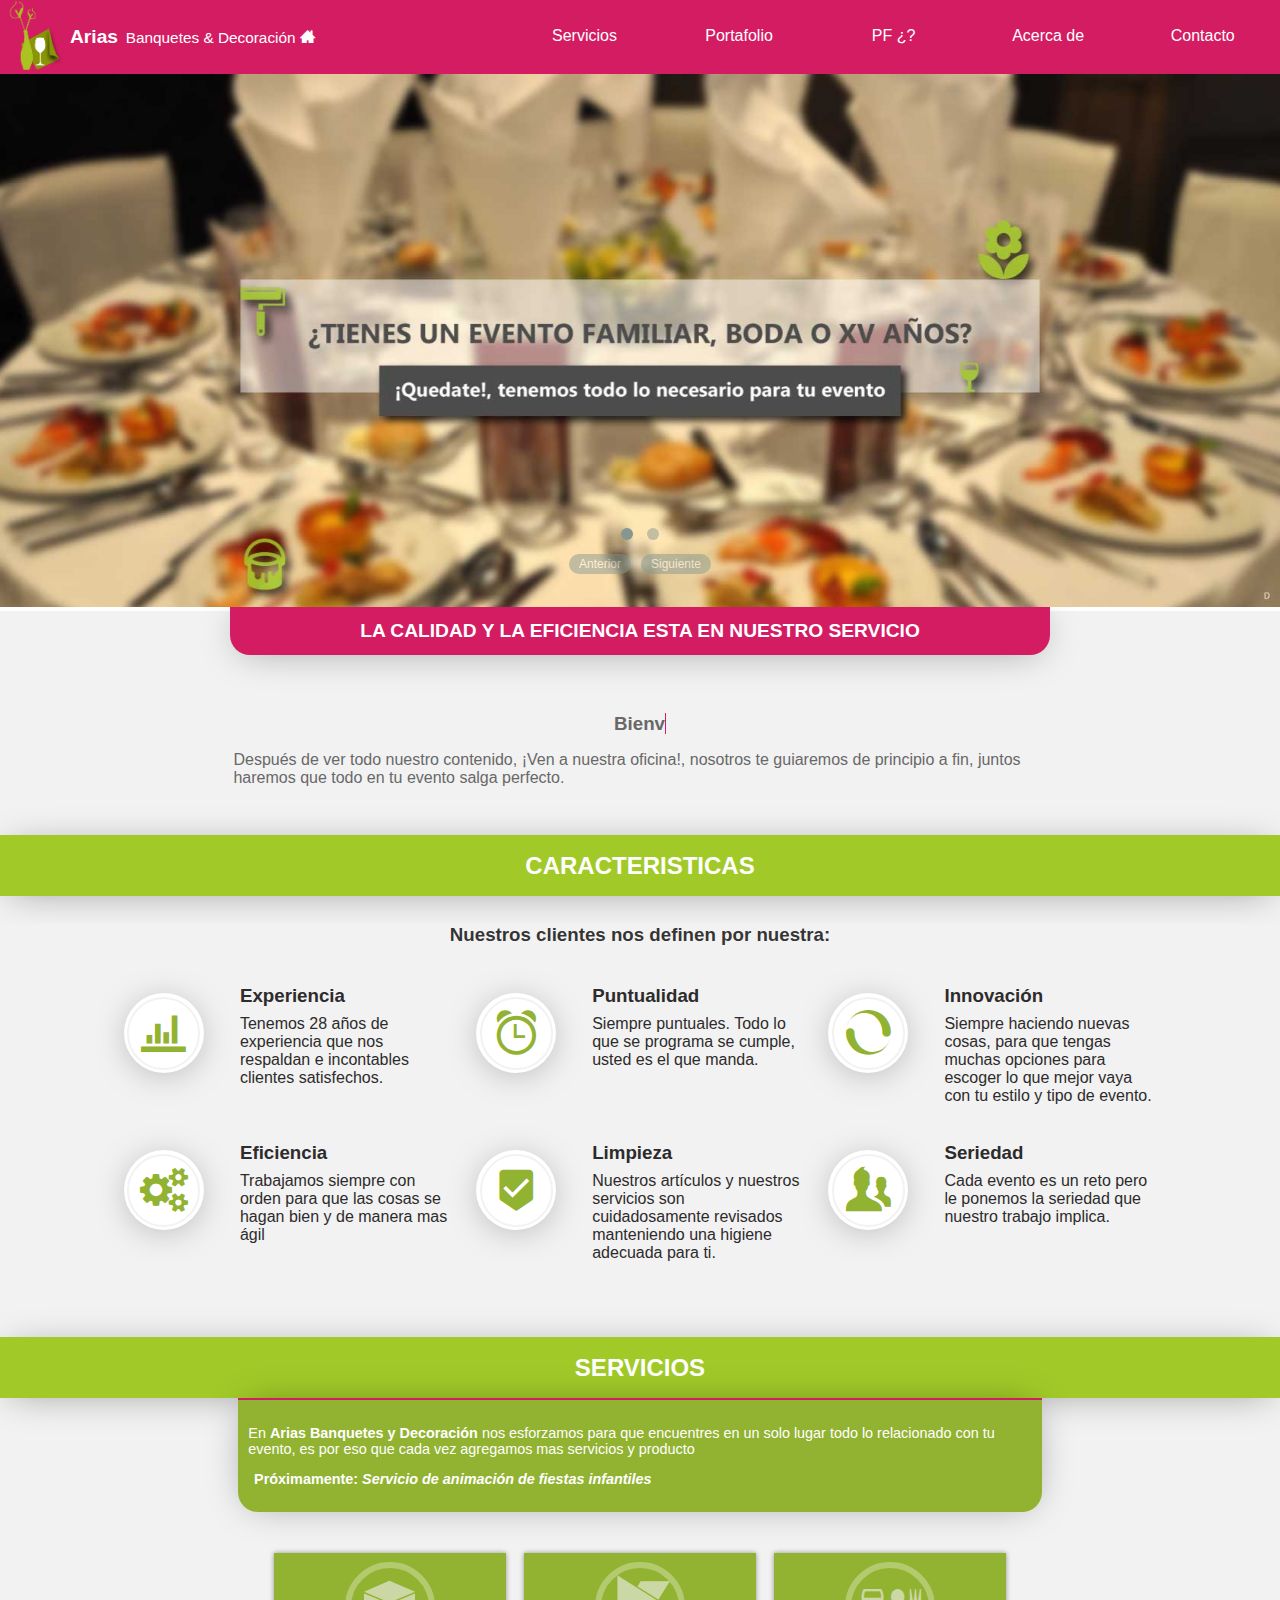
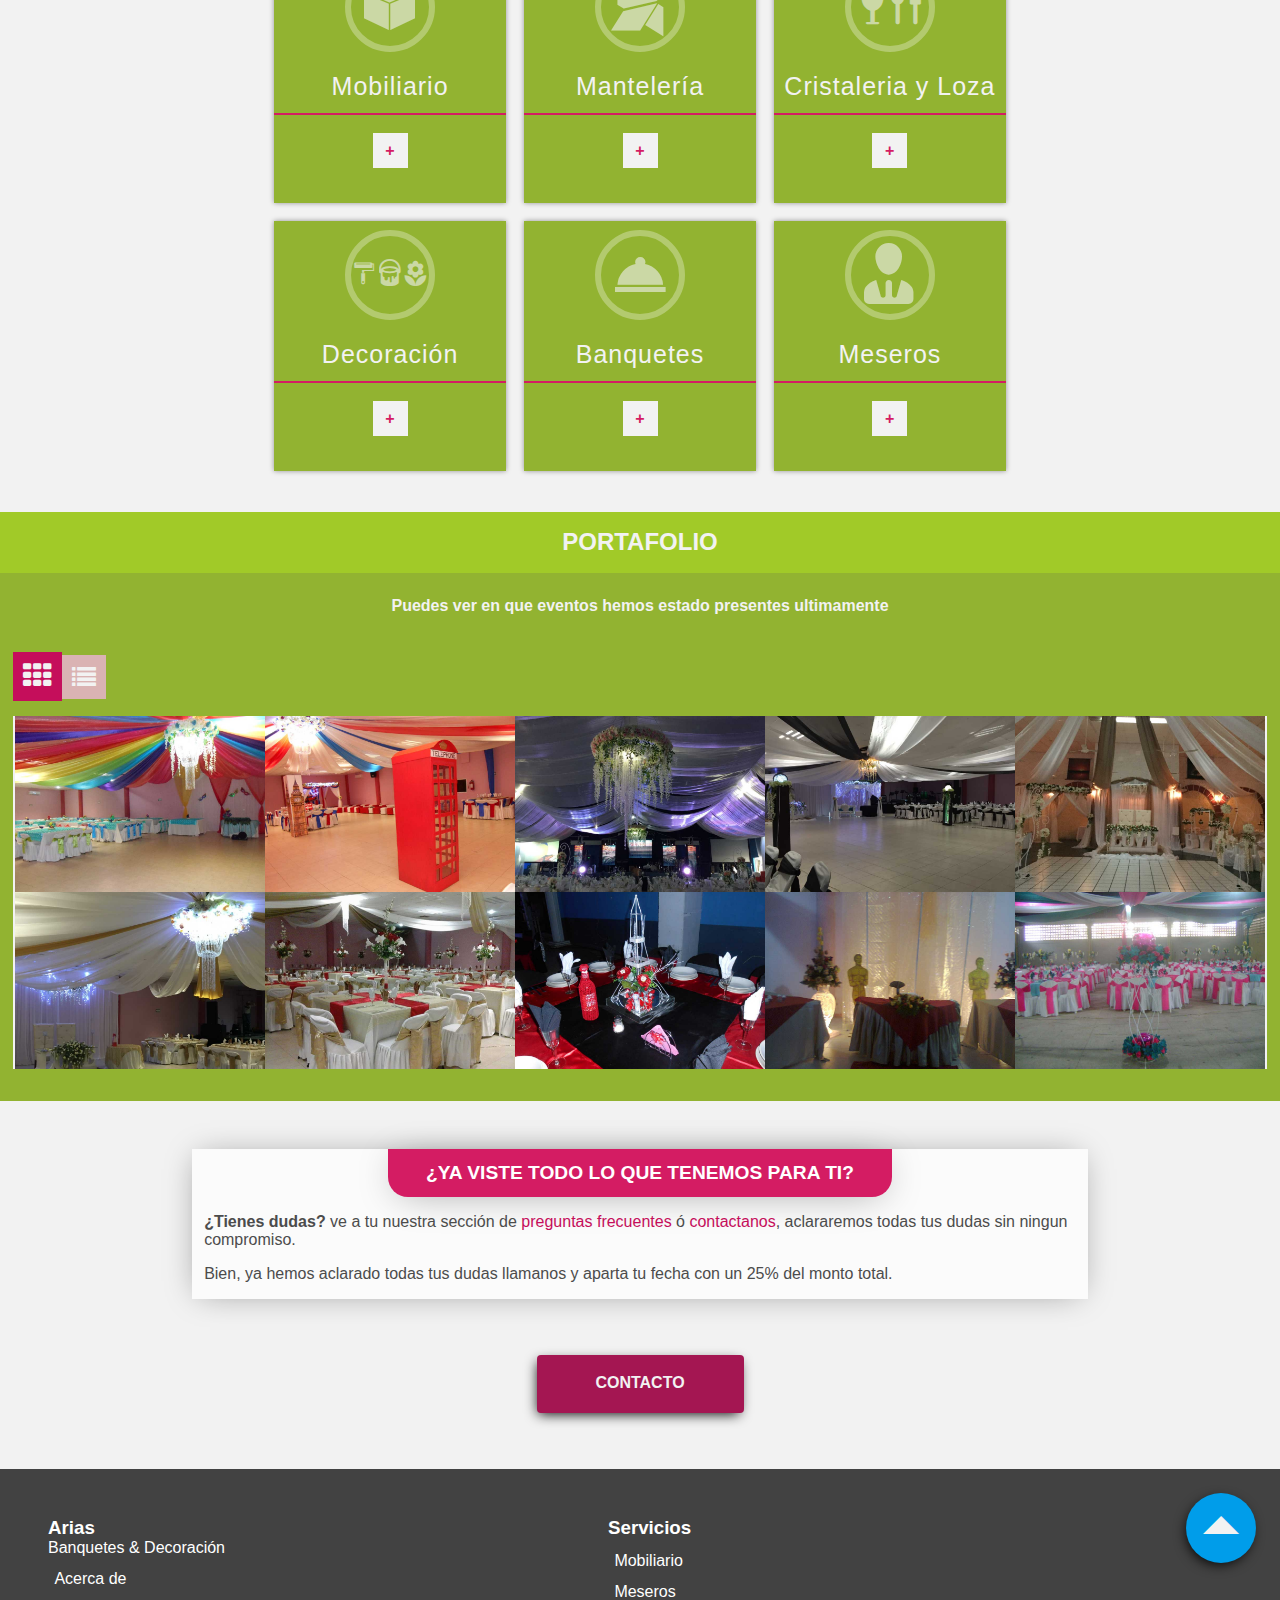
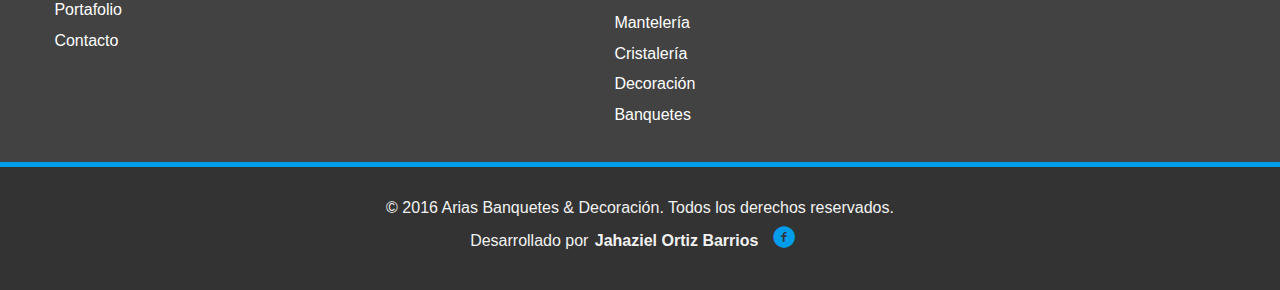
<file: index.html>
<!DOCTYPE html>
<html lang="es">
  <head>
    <meta charset="UTF-8">
    <meta name="viewport" content="width=device-width,initial-scale=1">
    <title>Banquetes y Decoración::Jáltipan, Veracruz | Arias</title>
    <meta name="description" content="Verás lo mejor en Banquetes, Decoración de eventos y fiestas, Cristaleria, Servicio de Meseros y Renta de manteleria. Jaltipan de Morelos Veracruz">
    <meta author="Jahaziel Ortiz Barrios">
    <link rel="icon" type="image/png" href="/img/favicon-32.png">
    <link rel="stylesheet" href="./css/main.css">
    <link rel="stylesheet" href="https://maxcdn.bootstrapcdn.com/font-awesome/4.2.0/css/font-awesome.min.css">
  </head>
  <body>
    <header id="header">
      <nav class="navbar"><a href="/" class="brand">
          <figure><img src="img/Logo-verde.png" alt="" height="70px"></figure>
          <h1 class="title-brand">Arias<span class="title-brand--bd icon-home">Banquetes & Decoración</span></h1></a>
        <div href="" class="toggle"><i class="fa fa-bars"></i></div>
        <div class="right"><a href="/#servicios" id="button-servicios" class="link">Servicios</a></div>
        <div class="right"><a href="/#portafolio" id="button-portafolio" class="link">Portafolio</a></div>
        <div class="right"><a href="faq.html" title="Preguntas frecuentes" class="link">PF ¿?</a></div>
        <div class="right"><a href="acercade.html" title="Acerca de nosotros" class="link">Acerca de</a></div>
        <div class="right"><a href="contacto.html" class="link">Contacto</a></div>
      </nav>
    </header>
    <section class="carrusel">
      <div class="owl-carousel">
        <figure class="item"><img src="/img/Banners/header1/header.jpg" srcset="/img/Banners/header1/header.jpg 250w, /img/Banners/header1/header-smartphone.jpg 670w, /img/Banners/header1/header-tablet.jpg 1100w, /img/Banners/header1/header-desktop.jpg 1920w" class="size-image lazyOwl"></figure>
        <figure class="item"><img src="../img/Banners/header2/header2.jpg" srcset="../img/Banners/header2/header2.jpg 250w, ../img/Banners/header2/header2-smartphone.jpg 670w, ../img/Banners/header2/header2-tablet.jpg 1100w, ../img/Banners/header2/header2-desktop.jpg 1920w" class="size-image lazyOwl"></figure>
      </div>
    </section>
    <div class="pru">
      <div class="row middle center">
        <div class="col-11 phon-x">
          <h2 class="margin-b title-question">La calidad y la eficiencia esta en nuestro servicio</h2>
          <h3 class="color-grey"><span data-period="2000" data-type="[ &quot;Bienvenido a Arias Banquetes &amp; Decoración&quot;, &quot;Tambien somos Mobiliario, manteleria, Cristaleria y Meseros&quot; ]" class="typewrite"><span class="wrap"></span></span></h3>
          <p class="margin-b parra color-grey start">Después de ver todo nuestro contenido, ¡Ven a nuestra oficina!, nosotros te guiaremos de principio a fin, juntos haremos que todo en tu evento salga perfecto.</p>
        </div>
      </div>
    </div>
    <h2 class="title">Caracteristicas</h2>
    <section class="back-color-grey">
      <article id="caracteristicas" class="container-lp margin-b">
        <h3 class="subtitle">Nuestros clientes nos definen por nuestra:</h3>
        <div class="content">
          <div class="content-box">
            <div class="flex">
              <div class="circulo">
                <div class="circulo-a"><i class="icon-experiencia"></i></div>
              </div>
            </div>
            <div class="flex-a">
              <h3 class="flex-a--title">Experiencia</h3>
              <p Class="flex-a--p">Tenemos 28 años de experiencia que nos respaldan e incontables clientes satisfechos.</p>
            </div>
          </div>
          <div class="content-box">
            <div class="flex">
              <div class="circulo">
                <div class="circulo-a"><i class="icon-puntualidad"></i></div>
              </div>
            </div>
            <div class="flex-a">
              <h3 class="flex-a--title">Puntualidad</h3>
              <p Class="flex-a--p"> Siempre puntuales. Todo lo que se programa se cumple, usted es el que manda.</p>
            </div>
          </div>
          <div class="content-box">
            <div class="flex">
              <div class="circulo">
                <div class="circulo-a"><i class="icon-innova"></i></div>
              </div>
            </div>
            <div class="flex-a">
              <h3 class="flex-a--title">Innovación</h3>
              <p Class="flex-a--p"> Siempre haciendo nuevas cosas, para que tengas muchas opciones para escoger lo que mejor vaya con tu estilo y tipo de evento.</p>
            </div>
          </div>
          <div class="content-box">
            <div class="flex">
              <div class="circulo">
                <div class="circulo-a"><i class="icon-eficiencia"></i></div>
              </div>
            </div>
            <div class="flex-a">
              <h3 class="flex-a--title">Eficiencia</h3>
              <p Class="flex-a--p"> Trabajamos siempre con orden para que las cosas se hagan bien y de manera mas ágil</p>
            </div>
          </div>
          <div class="content-box">
            <div class="flex">
              <div class="circulo">
                <div class="circulo-a"><i class="icon-experiencia-dos"></i></div>
              </div>
            </div>
            <div class="flex-a">
              <h3 class="flex-a--title">Limpieza</h3>
              <p Class="flex-a--p">Nuestros artículos y nuestros servicios son cuidadosamente revisados manteniendo una higiene adecuada para ti.</p>
            </div>
          </div>
          <div class="content-box">
            <div class="flex">
              <div class="circulo">
                <div class="circulo-a"><i class="icon-seriedad"></i></div>
              </div>
            </div>
            <div class="flex-a">
              <h3 class="flex-a--title">Seriedad</h3>
              <p Class="flex-a--p">Cada evento es un reto pero le ponemos la seriedad que nuestro trabajo implica.</p>
            </div>
          </div>
        </div>
      </article>
    </section>
    <h2 id="servicios" class="title">Servicios</h2>
    <section class="pru">
      <section class="row middle center column margin3-servicios">
        <article class="col-11 phon phon-x">
          <div class="title-question2">
            <p>En <span class="negritas">Arias Banquetes y Decoración</span> nos esforzamos para que encuentres en un solo lugar todo lo relacionado con tu evento, es por eso que cada vez agregamos mas servicios y producto</p>
            <p class="negrita">Próximamente: <span class="cursiva">Servicio de animación de fiestas infantiles</span></p>
          </div>
        </article>
      </section>
      <article id="container--servicios" class="container--servicios">
        <div class="servicios">
          <div class="box"><span class="icon-cont"><i class="icon-mobiliario"></i></span>
            <h3>Mobiliario</h3>
            <ul class="hidden">
              <li>Mesas</li>
              <li>Sillas</li>
              <li>Sillas infantiles</li>
              <li>Lonas</li>
              <li>...</li><a href="mobiliario.html" class="seeMore">Ver más</a>
            </ul><a class="expand"><span class="plus">+</span><span class="minus">-</span></a>
          </div>
          <div class="box"><span class="icon-cont"><i class="icon-manteleria-dos"> </i></span>
            <h3>Mantelería</h3>
            <ul class="hidden">
              <li>Manteles</li>
              <li>Cubre mantel</li>
              <li>Cubre silla</li>
              <li>Moños</li>
              <li>...</li><a href="manteleria.html" class="seeMore">Ver más</a>
            </ul><a class="expand"><span class="plus">+</span><span class="minus">-</span></a>
          </div>
          <div class="box"><span class="icon-cont"><i class="small-icon icon-cristaleria"></i><i class="small-icon icon-plaque"></i></span>
            <h3>Cristaleria y Loza</h3>
            <ul class="hidden">
              <li>Platos</li>
              <li>Vasos</li>
              <li>Copas</li>
              <li>plaqué</li>
              <li>...</li><a href="cristaleria.html" class="seeMore">Ver más</a>
            </ul><a class="expand"><span class="plus">+</span><span class="minus">-</span></a>
          </div>
          <div class="box"><span class="icon-cont"><i class="mini-icon icon-decoracion"></i><i class="mini-icon icon-decoracion-add"></i><i class="mini-icon icon-decoracion-flower"></i></span>
            <h3>Decoración</h3>
            <ul class="hidden">
              <li>Jardineras</li>
              <li>Entradas</li>
              <li>Mesa de honor</li>
              <li>Arreglo de iglesias</li>
              <li>...</li><a href="decoracion.html" class="seeMore">Ver más</a>
            </ul><a class="expand"><span class="plus">+</span><span class="minus">-</span></a>
          </div>
          <div class="box"><span class="icon-cont"><i class="icon-banquetes"></i></span>
            <h3>Banquetes</h3>
            <ul class="hidden">
              <li>Entremés y Crenas</li>
              <li>Plato fuerte: pollo</li>
              <li>Plato fuerte: cerdo</li>
              <li>Ensalada y Pastas</li>
              <li>...</li><a href="banquetes.html" class="seeMore">Ver más</a>
            </ul><a class="expand"><span class="plus">+</span><span class="minus">-</span></a>
          </div>
          <div class="box"><span class="icon-cont"><i class="icon-meseros"> </i></span>
            <h3>Meseros</h3>
            <ul class="hidden">
              <li>Capitanes</li>
              <li>Charoleros</li>
              <li>Meseros</li>
              <li>Edecanes</li>
              <li>...</li><a href="meseros.html" class="seeMore">Ver más</a>
            </ul><a class="expand"><span class="plus">+</span><span class="minus">-</span></a>
          </div>
        </div>
      </article>
    </section>
    <article class="container--portafolio">
      <div class="portafolio">
        <!--a(href="#caracteristicas" class="button-back icon-triangle-up-custom")-->
        <!--a(href="#portafolio" class="button-back icon-triangle-down-custom")-->
        <h3 id="portafolio" class="portafolio-title">Portafolio</h3>
        <h4 class="portafolio-sub">Puedes ver en que eventos hemos estado presentes ultimamente</h4>
        <nav class="product-view"><i class="fa fa-th btn-gallery active"></i><i class="fa fa-list btn-list"></i></nav>
        <div class="portafolio-content">
          <section class="products gallery">
            <figure><img data-title="XV años" data-caption="Montserrat Santiago Lazaro" src="/img/portafolio/Portafolio1.jpg" alt="Decoración de salon, tema: carnaval" class="your-image-class intense">
              <figcaption><span class="parra negritas subrayado">XV años</span><span class="block negrita">Montserrat Santiago Lazaro</span><span class="block ">Sabado 7 de febrero 2016</span><span class="block cursiva">Tema:<span class="negrita">Carnaval</span></span></figcaption>
            </figure>
            <figure><img data-title="XV años" data-caption="Blanca" src="/img/portafolio/Portafolio2.jpg" alt="Decoración de salon con tematica de París" class="your-image-class intense">
              <figcaption><span class="parra negritas subrayado">XV años</span><span class="block negrita">Blanca</span><span class="block ">Martes 9 de febrero de 2016</span><span class="block cursiva">Tema:<span class="negrita">Londres</span></span></figcaption>
            </figure>
            <figure><img data-title="Boda" data-caption="Maria Bahena y Eduardo Escamilla" src="/img/portafolio/Portafolio3.jpg" alt="Decoración de salon con tematica de Londres" class="your-image-class intense">
              <figcaption><span class="parra negritas subrayado">Boda</span><span class="block negrita">Maria Bahena y Eduardo Escamilla</span><span class="block ">Sabado 22 de agosto de 2015</span><span class="block cursiva">Tema:<span class="negrita">Personalizado</span></span></figcaption>
            </figure>
            <figure><img data-title="Boda" data-caption="Tema Blanco y negro" src="/img/portafolio/Portafolio4.jpg" alt="Decoración de salon personalizado" class="your-image-class intense">
              <figcaption><span class="parra negritas subrayado">Boda</span><span class="block negrita">---</span><span class="block ">Sabado 14 de noviembre 2015</span><span class="block cursiva">Tema:<span class="negrita">Blanco y negro</span></span></figcaption>
            </figure>
            <figure><img data-title="Boda" data-caption="Jesus y Cesia" src="/img/portafolio/Portafolio5.jpg" alt="Decoración de iglesia" class="your-image-class intense">
              <figcaption><span class="parra negritas subrayado">Boda</span><span class="block negrita">Jesus y Cesia</span><span class="block ">Domingo 19 de Diciembre 2015</span><span class="block cursiva">Tema:<span class="negrita">Personalizado</span></span></figcaption>
            </figure>
            <figure><img data-title="Boda" data-caption="Blanca y Angelo" src="/img/portafolio/Portafolio6.jpg" alt="Decoración de salon personalizado" class="your-image-class intense">
              <figcaption><span class="parra negritas subrayado">Boda</span><span class="block negrita">Blanca y Angelo</span><span class="block ">Miercoles 23 de diciembre 2015</span><span class="block cursiva">Tema:<span class="negrita">Personalizado</span></span></figcaption>
            </figure>
            <figure><img data-title="Boda" data-caption="" src="/img/portafolio/Portafolio7.jpg" alt="Decoración de salon para Graduación" class="your-image-class intense">
              <figcaption><span class="parra negritas subrayado">Boda</span><span class="block negrita">---</span><span class="block ">Sabado de Diciembre 2015</span><span class="block cursiva">Tema:<span class="negrita">Personalizado</span></span></figcaption>
            </figure>
            <figure><img data-title="XV años" data-caption="" src="/img/portafolio/Portafolio8.jpg" alt="Decoración de salon personalizado" class="your-image-class intense">
              <figcaption><span class="parra negritas subrayado">XV años</span><span class="block negrita">---</span><span class="block ">Sabado 17 de Diciembre 2015</span><span class="block cursiva">Tema:<span class="negrita">París</span></span></figcaption>
            </figure>
            <figure><img data-title="XV años" data-caption="Tema: Los Oscar" src="/img/portafolio/Portafolio9.jpg" alt="Decoración de salon con tematica de los Oscar's" class="your-image-class intense">
              <figcaption><span class="parra negritas subrayado">XV años</span><span class="block negrita">---</span><span class="block ">Sabado 21 de Diciembre 2015</span><span class="block cursiva">Tema:<span class="negrita">Oscar's</span></span></figcaption>
            </figure>
            <figure><img data-title="XV años" data-caption="" src="img/portafolio/Portafolio10.jpg" alt="Decoración de salon con tematica de Carnaval" class="your-image-class intense">
              <figcaption><span class="parra negritas subrayado">XV años</span><span class="block negrita">Sin nombre</span><span class="block ">Sabado 1 de Diciembre 2015</span><span class="block cursiva">Tema:<span class="negrita">Personalizado</span></span></figcaption>
            </figure>
          </section>
        </div>
        <!--a(href="#container--servicios" class="button-back icon-triangle-down-custom")-->
        <!--a(href="#portafolio" class="button-back icon-triangle-up-custom")-->
      </div>
    </article>
    <section class="pru">
      <section class="row center middle column margin3 box-style">
        <article class="col-7 phon phon-x">
          <h2 class="title-question">¿Ya viste todo lo que tenemos para ti?</h2>
        </article>
        <article class="col-12">
          <p class="parra"> <span class="negritas">¿Tienes dudas? </span><span>ve a tu nuestra sección de </span><a href="faq.html" class="link-pink">preguntas frecuentes </a><span>ó </span><a href="contacto.html" class="link-pink">contactanos</a><span>, aclararemos todas tus dudas sin ningun compromiso.</span></p>
          <p class="parra">Bien, ya hemos aclarado todas tus dudas llamanos y aparta tu fecha con un 25% del monto total.</p>
        </article>
      </section>
    </section>
    <article class="row center middle column margin3">
      <div class="phon col-6 center"><a href="/contacto.html" class="button-contacto">Contacto</a></div>
    </article>
    <!--article(class="container")-->
    <article class="footer">
      <div class="footer-content"><a href="/">
          <H3 class="footer-title">Arias</H3><span>Banquetes & Decoración</span></a>
        <ul class="footer-list">
          <li class="footer-list-item"><a href="/acercade.html">Acerca de</a></li>
          <li class="footer-list-item"><a href="#portafolio">Portafolio</a></li>
          <li class="footer-list-item"><a href="/contacto.html">Contacto</a></li>
        </ul>
      </div>
      <div class="footer-content">
        <h3 class="footer-title">Servicios</h3>
        <ul class="footer-list">
          <li class="footer-list-item"><a href="mobiliario.html">Mobiliario</a></li>
          <li class="footer-list-item"><a href="meseros.html">Meseros</a></li>
          <li class="footer-list-item"><a href="manteleria.html">Mantelería</a></li>
          <li class="footer-list-item"><a href="cristaleria.html">Cristalería</a></li>
          <li class="footer-list-item"><a href="decoracion.html">Decoración</a></li>
          <li class="footer-list-item"><a href="banquetes.html">Banquetes</a></li>
        </ul><a href="" id="xxx" class="button-circle icon-triangle-up"></a>
      </div>
    </article>
    <div class="derechos">© 2016 Arias Banquetes & Decoración. Todos los derechos reservados.
      <div class="jahaziel">Desarrollado por<a target="_blank" href="https://www.facebook.com/Jahaziel.Ortiz.Barrios"><span class="negrita">Jahaziel Ortiz Barrios</span><span class="face-jahaziel icon-facebook"></span></a></div>
    </div>
    <script type="text/javascript">
      (function(i,s,o,g,r,a,m){i['GoogleAnalyticsObject']=r;i[r]=i[r]||function(){
      (i[r].q=i[r].q||[]).push(arguments)},i[r].l=1*new Date();a=s.createElement(o),
      m=s.getElementsByTagName(o)[0];a.async=1;a.src=g;m.parentNode.insertBefore(a,m)})(window,document,'script','//www.google-analytics.com/analytics.js','ga');
      
      ga('create', 'UA-75706109-1', 'auto');
      ga('send', 'pageview');
    </script>
    <script src="https://ajax.googleapis.com/ajax/libs/jquery/2.1.3/jquery.min.js"></script>
    <script class="https://cdnjs.cloudflare.com/ajax/libs/modernizr/2.8.3/modernizr.min.js"></script>
    <script src="./js/owl.carousel.min.js"></script>
    <script src="./js/bundle.js"></script>
    <script src="./js/mains.js"></script>
  </body>
</html>
</file>
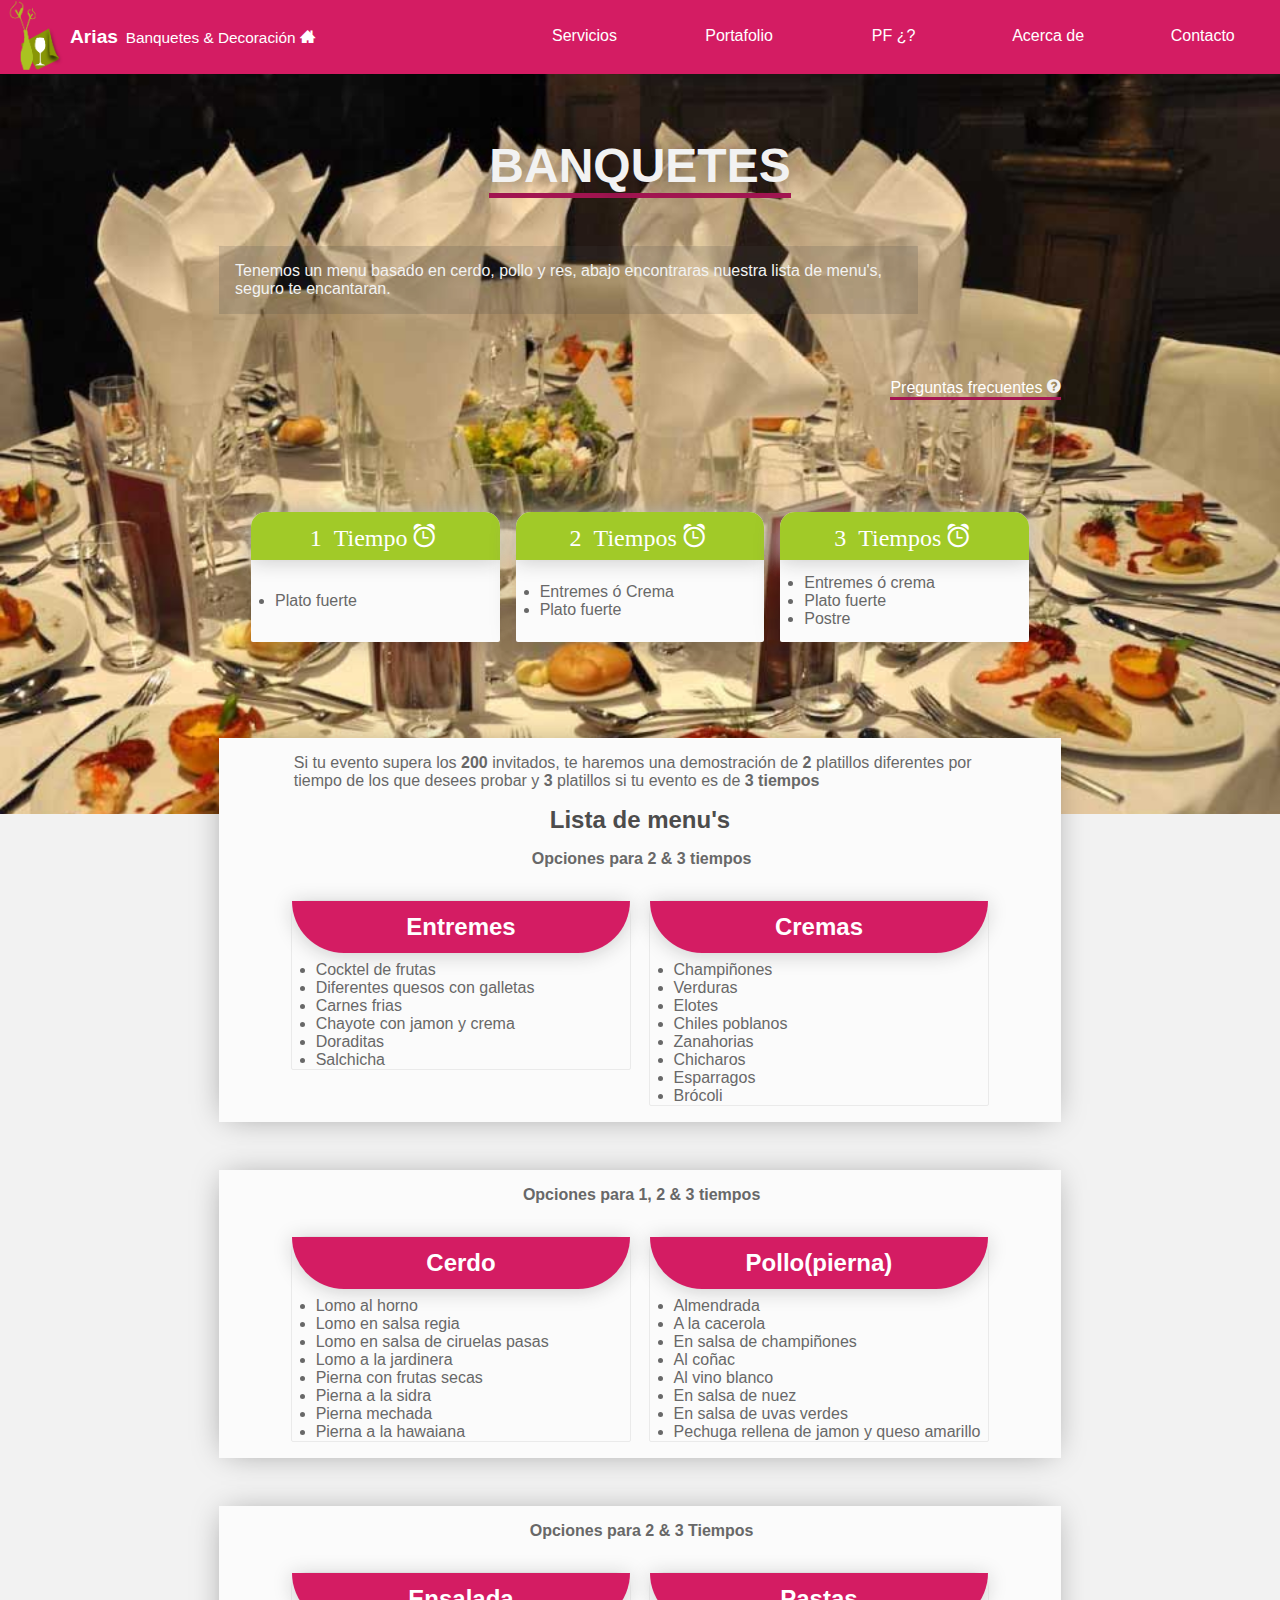
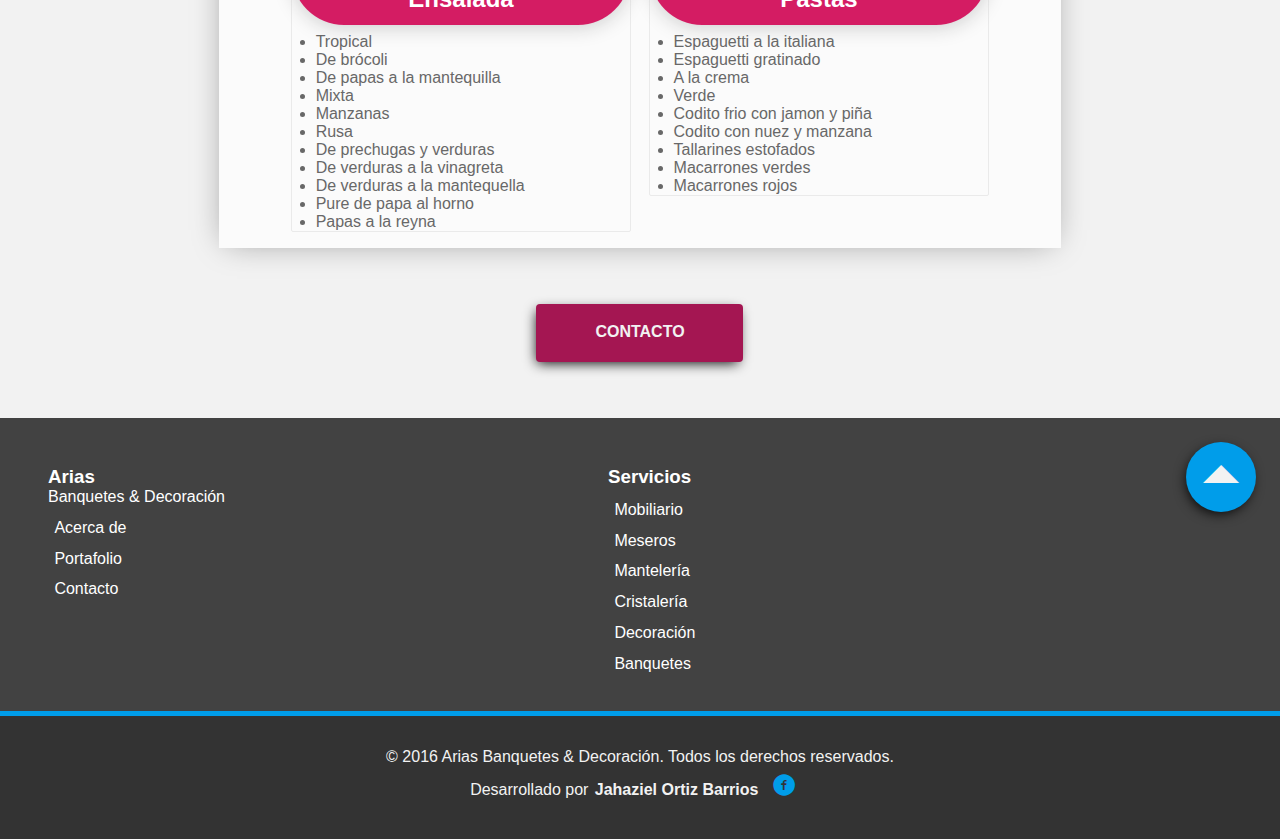
<file: banquetes.html>
<!DOCTYPE html>
<html lang="es">
  <head>
    <meta charset="UTF-8">
    <meta name="viewport" content="width=device-width,initial-scale=1">
    <title>Banquetes | Arias</title>
    <meta name="description" content="Lo mejor en banquetes, 1 tiempo, 2 tiempos, 3 tiempos; tu eres el que decide.">
    <meta author="Jahaziel Ortiz Barrios">
    <link rel="stylesheet" href="https://maxcdn.bootstrapcdn.com/font-awesome/4.2.0/css/font-awesome.min.css">
    <link rel="icon" type="image/png" href="/img/favicon-32.png">
    <link rel="stylesheet" href="./css/main.css">
  </head>
  <body>
    <section class="box-title-banquetes"></section>
    <header id="header">
      <nav class="navbar"><a href="/" class="brand">
          <figure><img src="img/Logo-verde.png" alt="" height="70px"></figure>
          <h1 class="title-brand">Arias<span class="title-brand--bd icon-home">Banquetes & Decoración</span></h1></a>
        <div href="" class="toggle"><i class="fa fa-bars"></i></div>
        <div class="right"><a href="/#servicios" id="button-servicios" class="link">Servicios</a></div>
        <div class="right"><a href="/#portafolio" id="button-portafolio" class="link">Portafolio</a></div>
        <div class="right"><a href="faq.html" title="Preguntas frecuentes" class="link">PF ¿?</a></div>
        <div class="right"><a href="acercade.html" title="Acerca de nosotros" class="link">Acerca de</a></div>
        <div class="right"><a href="contacto.html" class="link">Contacto</a></div>
      </nav>
    </header>
    <section class="container">
      <section class="pru">
        <article class="row center">
          <div class="col-12 margintop5">
            <h1 class="title-section">Banquetes</h1>
          </div>
        </article>
        <article class="row left middle column">
          <div class="col-10">
            <div class="phon phon-x"> </div>
            <p class="text-section">Tenemos un menu basado en cerdo, pollo y res, abajo encontraras nuestra lista de menu's, seguro te encantaran. </p>
          </div>
        </article>
        <article class="row end middle">
          <div class="col-10">
            <p class="faq phon phon-x"><a href="faq.html">Preguntas frecuentes </a><span class="icon-question-circle"></span></p>
          </div>
        </article>
        <section class="margin3 padding2">
          <article class="row center column">
            <div class="col-4 phon">
              <div class="box-style banquete">
                <h2 class="icon-puntualidad-bq banquete-title--verde">1 Tiempo</h2>
                <ul class="start listado">
                  <li>Plato fuerte</li>
                </ul>
              </div>
            </div>
            <div class="col-4 phon"> 
              <div class="box-style banquete">
                <h2 class="icon-puntualidad-bq banquete-title--verde">2 Tiempos</h2>
                <ul class="start listado">
                  <li>Entremes ó Crema</li>
                  <li>Plato fuerte</li>
                </ul>
              </div>
            </div>
            <div class="col-4 phon"> 
              <div class="box-style banquete">
                <h2 class="icon-puntualidad-bq banquete-title--verde">3 Tiempos</h2>
                <ul class="start listado">
                  <li>Entremes ó crema</li>
                  <li>Plato fuerte</li>
                  <li>Postre</li>
                </ul>
              </div>
            </div>
          </article>
        </section>
        <div class="box-style">
          <div class="row center">
            <div class="col-10">
              <p class="parra color-grey start">Si tu evento supera los <span class="negritas">200</span> invitados, te haremos una demostración de <span class="negritas">2</span> platillos diferentes por tiempo de los que desees probar y <span class="negritas">3</span> platillos si tu evento es de <span class="negritas">3 tiempos</span> </p>
            </div>
          </div>
          <h2 class="row center">Lista de menu's</h2>
          <p class="color-grey parra negrita center">Opciones para 2 & 3 tiempos</p>
          <section class="row center column">
            <div class="col-5 phon phon-x">
              <div class="banquete--menu">
                <h2 id="btn-bq1" class="banquete-title--rosa">Entremes</h2>
                <ul id="listado1" class="start listado">
                  <li>Cocktel de frutas</li>
                  <li>Diferentes quesos con galletas</li>
                  <li>Carnes frias</li>
                  <li>Chayote con jamon y crema</li>
                  <li>Doraditas</li>
                  <li>Salchicha</li>
                </ul>
              </div>
            </div>
            <div class="col-5 phon phon-x">
              <div class="banquete--menu">
                <h2 id="btn-bq2" class="banquete-title--rosa">Cremas</h2>
                <ul id="listado2" class="start listado">
                  <li>Champiñones</li>
                  <li>Verduras</li>
                  <li>Elotes</li>
                  <li>Chiles poblanos</li>
                  <li>Zanahorias</li>
                  <li>Chicharos</li>
                  <li>Esparragos</li>
                  <li>Brócoli</li>
                </ul>
              </div>
            </div>
          </section>
        </div>
        <div class="box-style margin3">
          <section class="row center column">
            <p class="color-grey parra negrita center">Opciones para 1, 2 & 3 tiempos</p>
          </section>
          <section class="row center column">
            <div class="col-5 phon phon-x">
              <div class="banquete--menu">
                <h2 id="btn-bq3" class="banquete-title--rosa">Cerdo</h2>
                <ul id="listado3" class="start listado">
                  <li>Lomo al horno</li>
                  <li>Lomo en salsa regia</li>
                  <li>Lomo en salsa de ciruelas pasas</li>
                  <li>Lomo a la jardinera</li>
                  <li>Pierna con frutas secas</li>
                  <li>Pierna a la sidra</li>
                  <li>Pierna mechada</li>
                  <li>Pierna a la hawaiana</li>
                </ul>
              </div>
            </div>
            <div class="col-5 phon phon-x">
              <div class="banquete--menu">
                <h2 id="btn-bq4" class="banquete-title--rosa">Pollo<span>(pierna)</span></h2>
                <ul id="listado4" class="start listado">
                  <li>Almendrada</li>
                  <li>A la cacerola</li>
                  <li>En salsa de champiñones</li>
                  <li>Al coñac</li>
                  <li>Al vino blanco</li>
                  <li>En salsa de nuez</li>
                  <li>En salsa de uvas verdes</li>
                  <li>Pechuga rellena de jamon y queso amarillo</li>
                </ul>
              </div>
            </div>
          </section>
        </div>
        <div class="box-style margin3">
          <section class="row center column">
            <p class="color-grey parra negrita center">Opciones para 2 & 3 Tiempos</p>
          </section>
          <section class="row center column">
            <div class="col-5 phon phon-x">
              <div class="banquete--menu">
                <h2 id="btn-bq5" class="banquete-title--rosa">Ensalada</h2>
                <ul id="listado5" class="start listado">
                  <li>Tropical</li>
                  <li>De brócoli</li>
                  <li>De papas a la mantequilla</li>
                  <li>Mixta</li>
                  <li>Manzanas</li>
                  <li>Rusa</li>
                  <li>De prechugas y verduras</li>
                  <li>De verduras a la vinagreta</li>
                  <li>De verduras a la mantequella</li>
                  <li>Pure de papa al horno</li>
                  <li>Papas a la reyna</li>
                </ul>
              </div>
            </div>
            <div class="col-5 phon phon-x">
              <div class="banquete--menu">
                <h2 id="btn-bq6" class="banquete-title--rosa">Pastas</h2>
                <ul id="listado6" class="start listado">
                  <li>Espaguetti a la italiana</li>
                  <li>Espaguetti gratinado</li>
                  <li>A la crema</li>
                  <li>Verde</li>
                  <li>Codito frio con jamon y piña</li>
                  <li>Codito con nuez y manzana</li>
                  <li>Tallarines estofados</li>
                  <li>Macarrones verdes</li>
                  <li class="true">Macarrones rojos</li>
                </ul>
              </div>
            </div>
          </section>
        </div>
        <article class="row center middle column margin3">
          <div class="phon col-6 center"><a href="/contacto.html" class="button-contacto">Contacto</a></div>
        </article>
      </section>
    </section>
    <!--article(class="container")-->
    <article class="footer">
      <div class="footer-content"><a href="/">
          <H3 class="footer-title">Arias</H3><span>Banquetes & Decoración</span></a>
        <ul class="footer-list">
          <li class="footer-list-item"><a href="/acercade.html">Acerca de</a></li>
          <li class="footer-list-item"><a href="#portafolio">Portafolio</a></li>
          <li class="footer-list-item"><a href="/contacto.html">Contacto</a></li>
        </ul>
      </div>
      <div class="footer-content">
        <h3 class="footer-title">Servicios</h3>
        <ul class="footer-list">
          <li class="footer-list-item"><a href="mobiliario.html">Mobiliario</a></li>
          <li class="footer-list-item"><a href="meseros.html">Meseros</a></li>
          <li class="footer-list-item"><a href="manteleria.html">Mantelería</a></li>
          <li class="footer-list-item"><a href="cristaleria.html">Cristalería</a></li>
          <li class="footer-list-item"><a href="decoracion.html">Decoración</a></li>
          <li class="footer-list-item"><a href="banquetes.html">Banquetes</a></li>
        </ul><a href="" id="xxx" class="button-circle icon-triangle-up"></a>
      </div>
    </article>
    <div class="derechos">© 2016 Arias Banquetes & Decoración. Todos los derechos reservados.
      <div class="jahaziel">Desarrollado por<a target="_blank" href="https://www.facebook.com/Jahaziel.Ortiz.Barrios"><span class="negrita">Jahaziel Ortiz Barrios</span><span class="face-jahaziel icon-facebook"></span></a></div>
    </div>
    <script type="text/javascript">
      (function(i,s,o,g,r,a,m){i['GoogleAnalyticsObject']=r;i[r]=i[r]||function(){
      (i[r].q=i[r].q||[]).push(arguments)},i[r].l=1*new Date();a=s.createElement(o),
      m=s.getElementsByTagName(o)[0];a.async=1;a.src=g;m.parentNode.insertBefore(a,m)})(window,document,'script','//www.google-analytics.com/analytics.js','ga');
      
      ga('create', 'UA-75706109-1', 'auto');
      ga('send', 'pageview');
    </script>
    <script src="./js/bundle.js"></script>
    <script src="https://ajax.googleapis.com/ajax/libs/jquery/2.1.3/jquery.min.js"></script>
    <script class="https://cdnjs.cloudflare.com/ajax/libs/modernizr/2.8.3/modernizr.min.js"></script>
    <script src="./js/owl.carousel.min.js"></script>
    <script src="./js/mains.js"></script>
  </body>
</html>
</file>
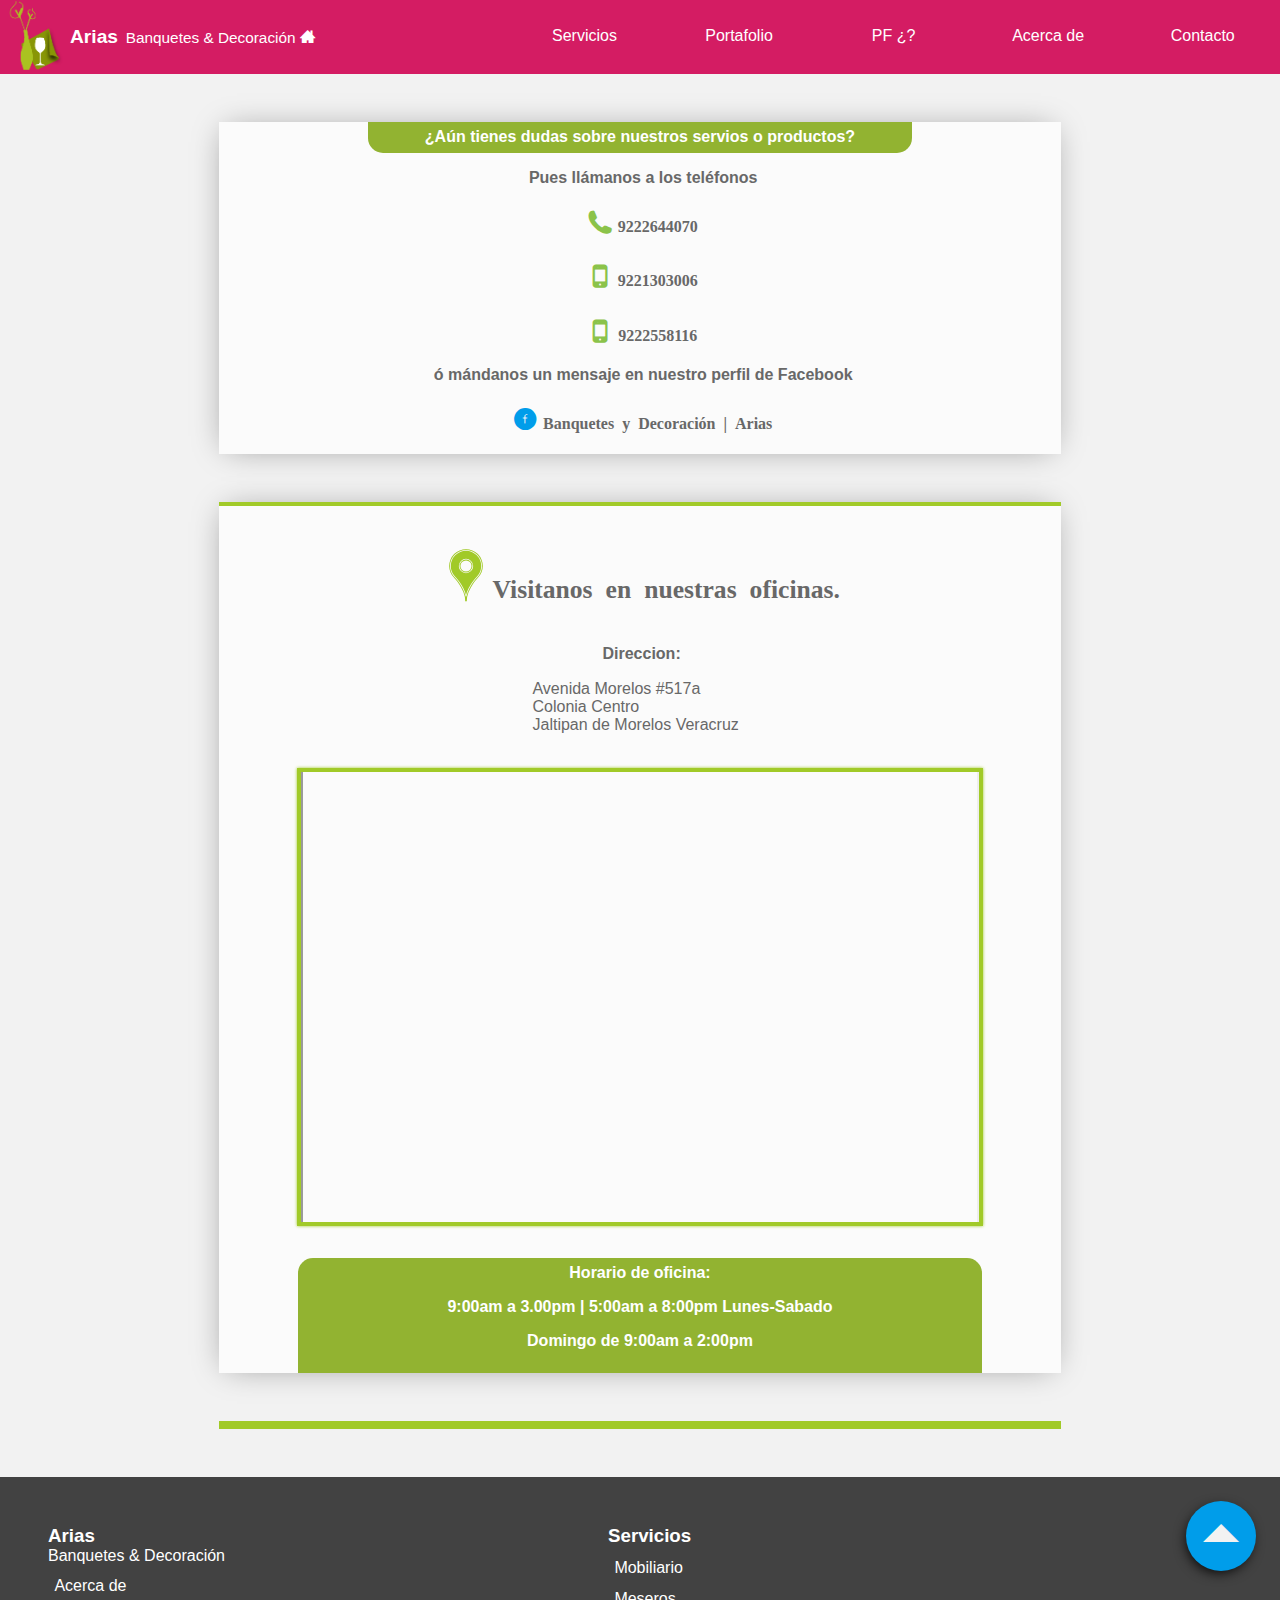
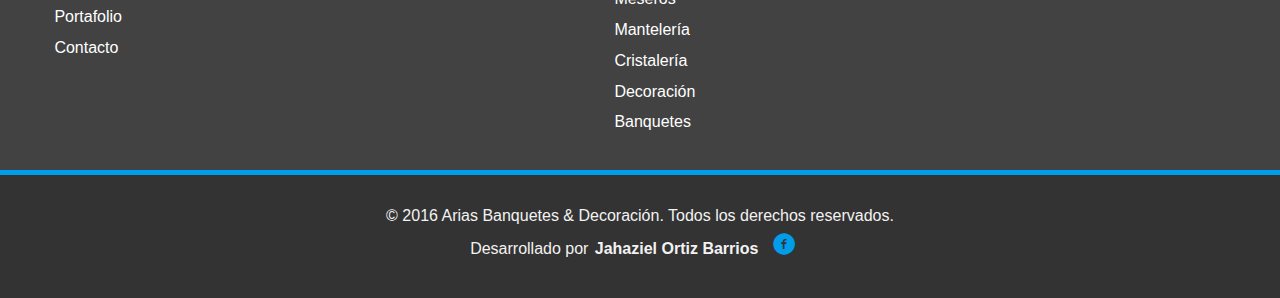
<file: contacto.html>
<!DOCTYPE html>
<html lang="es">
  <head>
    <meta charset="UTF-8">
    <meta name="viewport" content="width=device-width,initial-scale=1">
    <title>Contacto</title>
    <meta name="description" content="Escribenos para cualquir cotizacion sin costo. numero 9222644589">
    <link rel="icon" type="image/png" href="/img/favicon-32.png">
    <link rel="stylesheet" href="./css/main.css">
    <link rel="stylesheet" href="https://maxcdn.bootstrapcdn.com/font-awesome/4.2.0/css/font-awesome.min.css">
  </head>
  <body>
    <header id="header">
      <nav class="navbar"><a href="/" class="brand">
          <figure><img src="img/Logo-verde.png" alt="" height="70px"></figure>
          <h1 class="title-brand">Arias<span class="title-brand--bd icon-home">Banquetes & Decoración</span></h1></a>
        <div href="" class="toggle"><i class="fa fa-bars"></i></div>
        <div class="right"><a href="/#servicios" id="button-servicios" class="link">Servicios</a></div>
        <div class="right"><a href="/#portafolio" id="button-portafolio" class="link">Portafolio</a></div>
        <div class="right"><a href="faq.html" title="Preguntas frecuentes" class="link">PF ¿?</a></div>
        <div class="right"><a href="acercade.html" title="Acerca de nosotros" class="link">Acerca de</a></div>
        <div class="right"><a href="contacto.html" class="link">Contacto</a></div>
      </nav>
    </header>
    <section class="container">
      <section class="pru">
        <article class="row center">
          <div class="col-12"></div>
        </article>
        <article class="row center middle column margin3 box-style">
          <div class="col-12">
            <div class="row center">
              <div class="col-8">
                <p class="box-schedule-top">¿Aún tienes dudas sobre nuestros servios o productos?</p>
                <div class="box-schedule">
                  <p class="negrita">Pues llámanos a los teléfonos
                    <ul class="list-contact">
                      <li class="number"> <a href="tel:+9222644070" class="number-style icon-phone link-gris">9222644070</a></li>
                      <li class="number"> <a href="tel:+9221303006" class="number-style icon-mobile link-gris">9221303006</a></li>
                      <li class="number"><a href="tel:+9222558116" class="number-style icon-mobile link-gris">9222558116</a></li>
                    </ul>
                  </p>
                  <p class="negrita">ó mándanos un mensaje en nuestro perfil de Facebook
                    <ul class="list-contact">
                      <li class="number"><a href="https://www.facebook.com/Arias-Banquetes-Decoraci%C3%B3n-914872191930626/" target="_blank" class="number-style icon-facebook link-gris">Banquetes y Decoración | Arias</a></li>
                    </ul>
                  </p>
                </div>
              </div>
            </div>
          </div>
        </article>
        <article class="row center middle column margin3 box-style border-t">
          <div class="col-12">
            <p class="title-map icon-map-pin-fill">Visitanos en nuestras oficinas.</p>
            <p class="parra center negrita color-grey">Direccion:</p>
            <ul class="addres-list color-grey">
              <li>Avenida Morelos #517a</li>
              <li>Colonia Centro</li>
              <li>Jaltipan de Morelos Veracruz</li>
            </ul>
            <div class="circulo-map">
              <iframe src="https://www.google.com/maps/d/embed?mid=ztBiCoHpfBKM.kXCgj7EyAQJw" width="763" height="480"></iframe><!--iframe(src="https://www.google.com/maps/embed?pb=!1m16!1m12!1m3!1d237.20796260166478!2d-94.71544715358544!3d17.96349848921552!2m3!1f0!2f0!3f0!3m2!1i1024!2i768!4f13.1!2m1!1s522+Av+Morelos%2CJ%C3%A1ltipan+de+Morelos%2C+Veracruz!5e0!3m2!1ses!2smx!4v1455139604829" width="600" height="440" frameborder="0" style="border:0" allowfullscreen)-->
            </div>
            <div class="row center">
              <div class="col-10">
                <div class="box-schedule-bottom">Horario de oficina:
                  <p class="parra center">9:00am a 3.00pm | 5:00am a 8:00pm Lunes-Sabado</p>
                  <p class="parra center">Domingo de 9:00am a 2:00pm</p>
                </div>
              </div>
            </div>
          </div>
        </article>
        <article class="row middle column margin3 box-style border-t-b">
          <div class="col-12 center middle phon-x">
            <script type="text/javascript">
              var servicedomain="www.123contactform.com"; var frmRef=''; try { frmRef=window.top.location.href; } catch(err) {}; var cfJsHost = (("https:" == document.location.protocol) ? "https://" : "http://"); document.write(unescape("%3Cscript src='" + cfJsHost + servicedomain + "/includes/easyXDM.min.js' type='text/javascript'%3E%3C/script%3E")); frmRef=encodeURIComponent(frmRef).replace('%26','[%ANDCHAR%]'); document.write(unescape("%3Cscript src='" + cfJsHost + servicedomain + "/jsform-1802904.js?ref="+frmRef+"' type='text/javascript'%3E%3C/script%3E"));
              
              
            </script>
          </div>
        </article>
      </section>
    </section>
    <!--article(class="container")-->
    <article class="footer">
      <div class="footer-content"><a href="/">
          <H3 class="footer-title">Arias</H3><span>Banquetes & Decoración</span></a>
        <ul class="footer-list">
          <li class="footer-list-item"><a href="/acercade.html">Acerca de</a></li>
          <li class="footer-list-item"><a href="#portafolio">Portafolio</a></li>
          <li class="footer-list-item"><a href="/contacto.html">Contacto</a></li>
        </ul>
      </div>
      <div class="footer-content">
        <h3 class="footer-title">Servicios</h3>
        <ul class="footer-list">
          <li class="footer-list-item"><a href="mobiliario.html">Mobiliario</a></li>
          <li class="footer-list-item"><a href="meseros.html">Meseros</a></li>
          <li class="footer-list-item"><a href="manteleria.html">Mantelería</a></li>
          <li class="footer-list-item"><a href="cristaleria.html">Cristalería</a></li>
          <li class="footer-list-item"><a href="decoracion.html">Decoración</a></li>
          <li class="footer-list-item"><a href="banquetes.html">Banquetes</a></li>
        </ul><a href="" id="xxx" class="button-circle icon-triangle-up"></a>
      </div>
    </article>
    <div class="derechos">© 2016 Arias Banquetes & Decoración. Todos los derechos reservados.
      <div class="jahaziel">Desarrollado por<a target="_blank" href="https://www.facebook.com/Jahaziel.Ortiz.Barrios"><span class="negrita">Jahaziel Ortiz Barrios</span><span class="face-jahaziel icon-facebook"></span></a></div>
    </div>
    <script type="text/javascript">
      (function(i,s,o,g,r,a,m){i['GoogleAnalyticsObject']=r;i[r]=i[r]||function(){
      (i[r].q=i[r].q||[]).push(arguments)},i[r].l=1*new Date();a=s.createElement(o),
      m=s.getElementsByTagName(o)[0];a.async=1;a.src=g;m.parentNode.insertBefore(a,m)})(window,document,'script','//www.google-analytics.com/analytics.js','ga');
      
      ga('create', 'UA-75706109-1', 'auto');
      ga('send', 'pageview');
    </script>
    <script src="./js/bundle.js"></script>
    <script src="https://ajax.googleapis.com/ajax/libs/jquery/2.1.3/jquery.min.js"></script>
    <script class="https://cdnjs.cloudflare.com/ajax/libs/modernizr/2.8.3/modernizr.min.js"></script>
    <script src="./js/owl.carousel.min.js"></script>
    <script src="./js/mains.js"></script>
  </body>
</html>
</file>
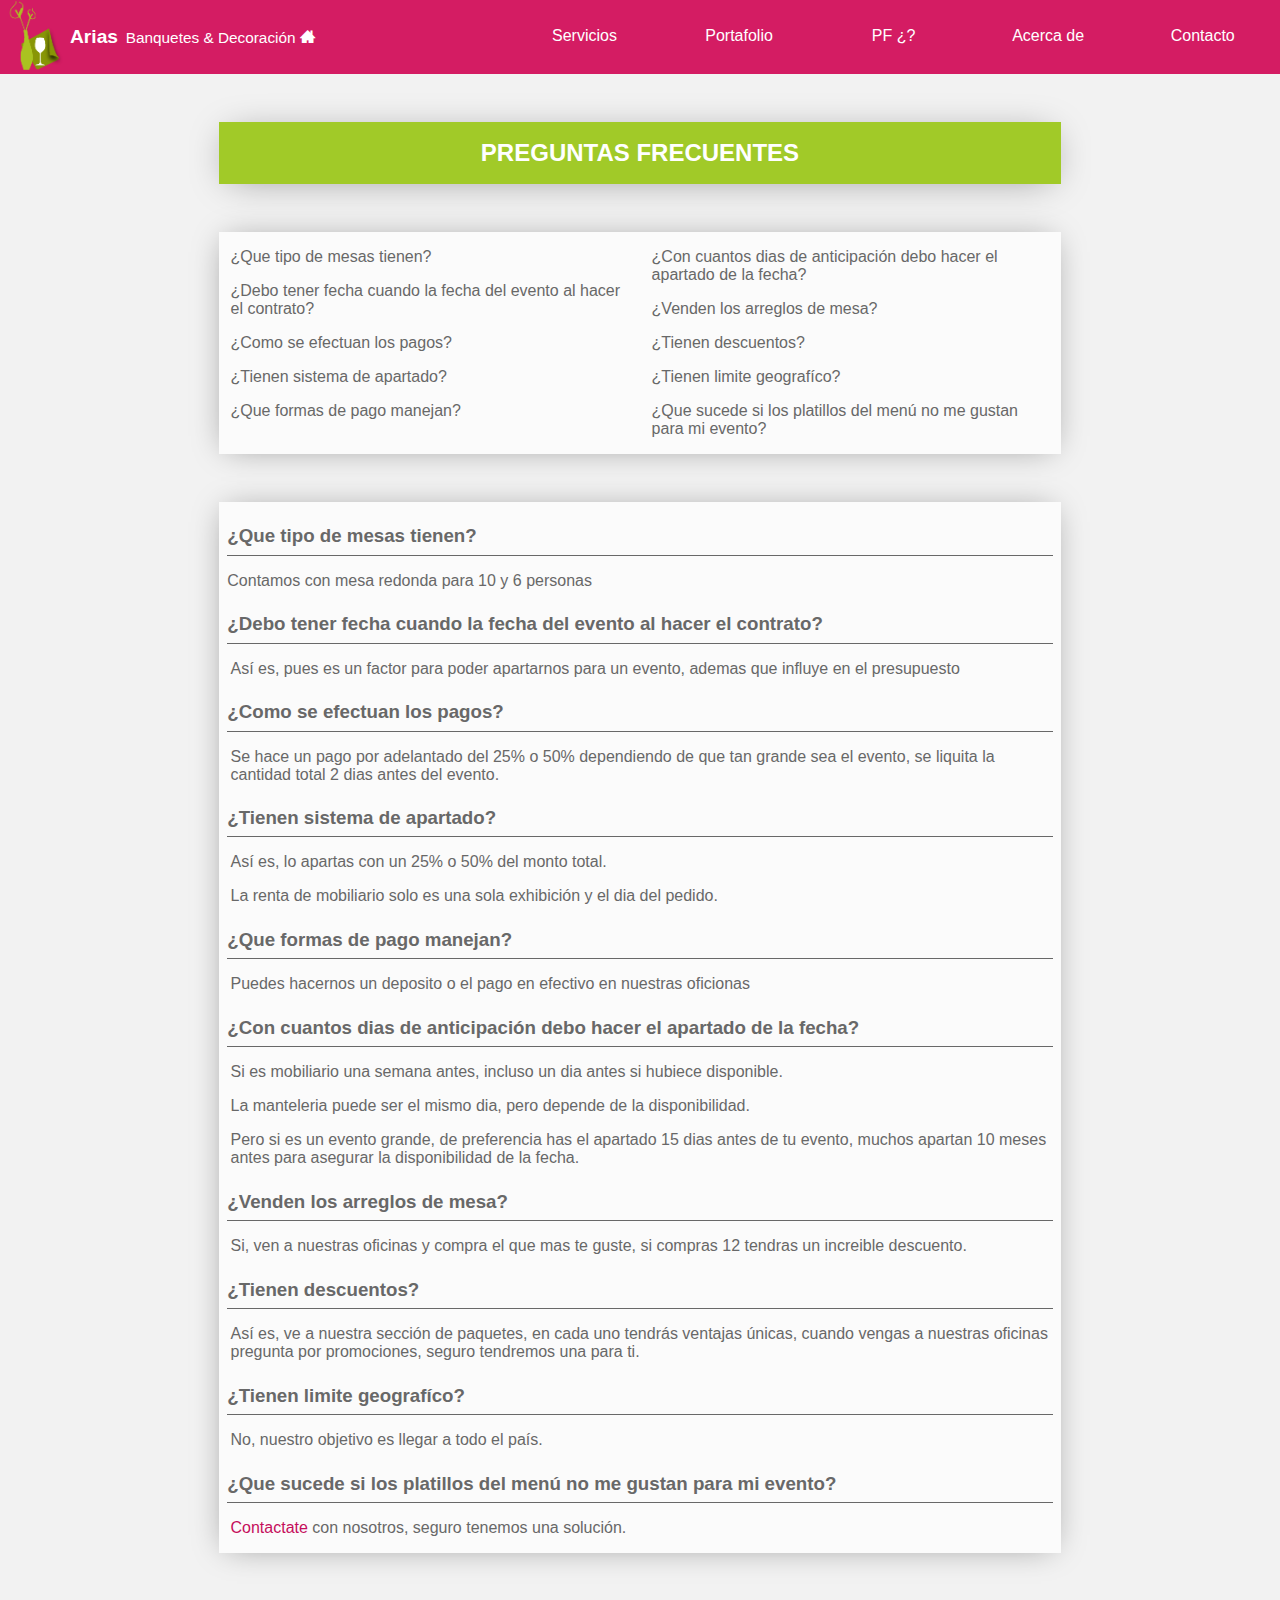
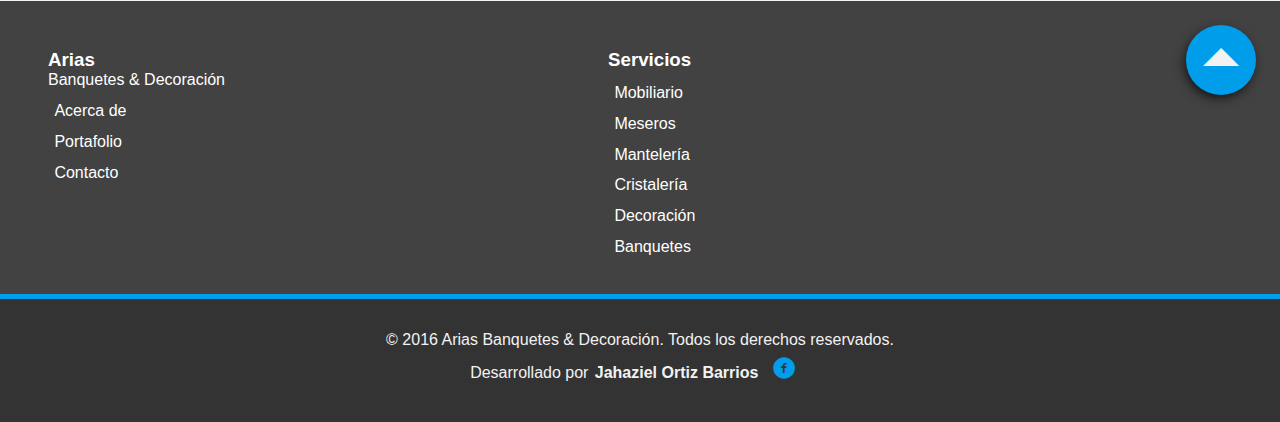
<file: faq.html>
<!DOCTYPE html>
<html lang="es">
  <head>
    <meta charset="UTF-8">
    <meta name="viewport" content="width=device-width,initial-scale=1">
    <title>Preguntas frecuentes | Arias</title>
    <meta name="description" content="Todo lo que seguro algunas vez te preguntas sobre como empezar a planear tu evento y más">
    <link rel="icon" type="image/png" href="/img/favicon-32.png">
    <link rel="stylesheet" href="./css/main.css">
    <link rel="stylesheet" href="https://maxcdn.bootstrapcdn.com/font-awesome/4.2.0/css/font-awesome.min.css">
  </head>
  <body>
    <header id="header">
      <nav class="navbar"><a href="/" class="brand">
          <figure><img src="img/Logo-verde.png" alt="" height="70px"></figure>
          <h1 class="title-brand">Arias<span class="title-brand--bd icon-home">Banquetes & Decoración</span></h1></a>
        <div href="" class="toggle"><i class="fa fa-bars"></i></div>
        <div class="right"><a href="/#servicios" id="button-servicios" class="link">Servicios</a></div>
        <div class="right"><a href="/#portafolio" id="button-portafolio" class="link">Portafolio</a></div>
        <div class="right"><a href="faq.html" title="Preguntas frecuentes" class="link">PF ¿?</a></div>
        <div class="right"><a href="acercade.html" title="Acerca de nosotros" class="link">Acerca de</a></div>
        <div class="right"><a href="contacto.html" class="link">Contacto</a></div>
      </nav>
    </header>
    <section class="container">
      <div class="pru">
        <article class="row around center column margin3">
          <h1 class="col-12 title">Preguntas frecuentes</h1>
        </article>
        <article class="row around column margin3 box-style">
          <div class="col-6 phon phon-x">
            <p class="parra"> <a href="#answer1" class="link-gris">¿Que tipo de mesas tienen?</a></p>
            <p class="parra"><a href="#answer2" class="link-gris">¿Debo tener fecha cuando la fecha del evento al hacer el contrato?</a></p>
            <p class="parra"><a href="#answer3" class="link-gris">¿Como se efectuan los pagos?</a></p>
            <p class="parra"><a href="#answer4" class="link-gris">¿Tienen sistema de apartado?</a></p>
            <p class="parra"><a href="#answer5" class="link-gris">¿Que formas de pago manejan?</a></p>
          </div>
          <div class="col-6 phon phon-x">
            <p class="parra"><a href="#answer6" class="link-gris">¿Con cuantos dias de anticipación debo hacer el apartado de la fecha?</a></p>
            <p class="parra"><a href="#answer7" class="link-gris">¿Venden los arreglos de mesa?</a></p>
            <p class="parra"><a href="#answer8" class="link-gris">¿Tienen descuentos?</a></p>
            <p class="parra"><a href="#answer9" class="link-gris">¿Tienen limite geografíco?</a></p>
            <p class="parra"><a href="#answer10" class="link-gris">¿Que sucede si los platillos del menú no me gustan para mi evento?</a></p>
          </div>
        </article>
        <article class="row around middle column margin3 box-style">
          <div class="col-12 phon phon-x">
            <div class="content-qa">
              <h3 id="answer1" class="qa">¿Que tipo de mesas tienen?</h3>
              <p class="parra">
                <ul>
                  <li>Contamos con mesa redonda para 10 y 6 personas</li>
                </ul>
              </p>
              <h3 id="answer2" class="qa">¿Debo tener fecha cuando la fecha del evento al hacer el contrato?</h3>
              <p class="parra">Así es, pues es un factor para poder apartarnos para un evento, ademas que influye en el presupuesto</p>
              <h3 id="answer3" class="qa">¿Como se efectuan los pagos?</h3>
              <p class="parra">Se hace un pago por adelantado del 25% o 50% dependiendo de que tan grande sea el evento, se liquita la cantidad total 2 dias antes del evento.</p>
              <h3 id="answer4" class="qa"> ¿Tienen sistema de apartado?</h3>
              <p class="parra">Así es, lo apartas con un 25% o 50% del monto total.</p>
              <p class="parra">La renta de mobiliario solo es una sola exhibición y el dia del pedido.</p>
              <h3 id="answer5" class="qa">¿Que formas de pago manejan?</h3>
              <p class="parra">Puedes hacernos un deposito o el pago en efectivo en nuestras oficionas</p>
              <h3 id="answer6" class="qa">¿Con cuantos dias de anticipación debo hacer el apartado de la fecha?</h3>
              <p class="parra">Si es mobiliario una semana antes, incluso un dia antes si hubiece disponible.</p>
              <p class="parra">La manteleria puede ser el mismo dia, pero depende de la disponibilidad.</p>
              <p class="parra">Pero si es un evento grande, de preferencia has el apartado 15 dias antes de tu evento, muchos apartan 10 meses antes para asegurar la disponibilidad de la fecha.</p>
              <h3 id="answer7" class="qa">¿Venden los arreglos de mesa?</h3>
              <p class="parra">Si, ven a nuestras oficinas y compra el que mas te guste, si compras 12 tendras un increible descuento.</p>
              <h3 id="answer8" class="qa">¿Tienen descuentos?</h3>
              <p class="parra">Así es, ve a nuestra sección de paquetes, en cada uno tendrás ventajas únicas, cuando vengas a nuestras oficinas pregunta por promociones, seguro tendremos una para ti.</p>
              <h3 id="answer9" class="qa">¿Tienen limite geografíco?</h3>
              <p class="parra">No, nuestro objetivo es llegar a todo el país.</p>
              <h3 id="answer10" class="qa">¿Que sucede si los platillos del menú no me gustan para mi evento?</h3>
              <p class="parra"><span><a href="" href="/contactato.html" class="link-pink"> Contactate </a></span> con nosotros, seguro tenemos una solución.</p>
            </div>
          </div>
        </article>
      </div>
    </section>
    <!--article(class="container")-->
    <article class="footer">
      <div class="footer-content"><a href="/">
          <H3 class="footer-title">Arias</H3><span>Banquetes & Decoración</span></a>
        <ul class="footer-list">
          <li class="footer-list-item"><a href="/acercade.html">Acerca de</a></li>
          <li class="footer-list-item"><a href="#portafolio">Portafolio</a></li>
          <li class="footer-list-item"><a href="/contacto.html">Contacto</a></li>
        </ul>
      </div>
      <div class="footer-content">
        <h3 class="footer-title">Servicios</h3>
        <ul class="footer-list">
          <li class="footer-list-item"><a href="mobiliario.html">Mobiliario</a></li>
          <li class="footer-list-item"><a href="meseros.html">Meseros</a></li>
          <li class="footer-list-item"><a href="manteleria.html">Mantelería</a></li>
          <li class="footer-list-item"><a href="cristaleria.html">Cristalería</a></li>
          <li class="footer-list-item"><a href="decoracion.html">Decoración</a></li>
          <li class="footer-list-item"><a href="banquetes.html">Banquetes</a></li>
        </ul><a href="" id="xxx" class="button-circle icon-triangle-up"></a>
      </div>
    </article>
    <div class="derechos">© 2016 Arias Banquetes & Decoración. Todos los derechos reservados.
      <div class="jahaziel">Desarrollado por<a target="_blank" href="https://www.facebook.com/Jahaziel.Ortiz.Barrios"><span class="negrita">Jahaziel Ortiz Barrios</span><span class="face-jahaziel icon-facebook"></span></a></div>
    </div>
    <script type="text/javascript">
      (function(i,s,o,g,r,a,m){i['GoogleAnalyticsObject']=r;i[r]=i[r]||function(){
      (i[r].q=i[r].q||[]).push(arguments)},i[r].l=1*new Date();a=s.createElement(o),
      m=s.getElementsByTagName(o)[0];a.async=1;a.src=g;m.parentNode.insertBefore(a,m)})(window,document,'script','//www.google-analytics.com/analytics.js','ga');
      
      ga('create', 'UA-75706109-1', 'auto');
      ga('send', 'pageview');
    </script>
    <script src="./js/bundle.js"></script>
    <script src="https://ajax.googleapis.com/ajax/libs/jquery/2.1.3/jquery.min.js"></script>
    <script class="https://cdnjs.cloudflare.com/ajax/libs/modernizr/2.8.3/modernizr.min.js"></script>
    <script src="./js/owl.carousel.min.js"></script>
    <script src="./js/mains.js"></script>
  </body>
</html>
</file>
<file: css/main.css>
img,legend{border:0}legend,td,th{padding:0}.content,.row,.servicios{-webkit-box-lines:multiple;-moz-box-lines:multiple;-o-box-lines:multiple}body,html{-webkit-text-size-adjust:100%}/*! normalize.css v3.0.3 | MIT License | github.com/necolas/normalize.css */html{font-family:sans-serif;-ms-text-size-adjust:100%}body,figure{margin:0}article,aside,details,figcaption,figure,footer,header,hgroup,main,menu,nav,section,summary{display:block}audio,canvas,progress,video{display:inline-block;vertical-align:baseline}audio:not([controls]){display:none;height:0}[hidden],template{display:none}a{background-color:transparent;text-decoration:none}a:active,a:hover{outline:0}abbr[title]{border-bottom:1px dotted}b,optgroup,strong{font-weight:700}dfn{font-style:italic}h1{font-size:2em}mark{background:#ff0;color:#000}small{font-size:80%}sub,sup{font-size:75%;line-height:0;position:relative;vertical-align:baseline}sup{top:-.5em}sub{bottom:-.25em}svg:not(:root){overflow:hidden}hr{box-sizing:content-box;height:0}pre,textarea{overflow:auto}code,kbd,pre,samp{font-family:monospace,monospace;font-size:1em}button,input,optgroup,select,textarea{color:inherit;font:inherit;margin:0}button{overflow:visible}button,select{text-transform:none}button,html input[type=button],input[type=reset],input[type=submit]{-webkit-appearance:button;cursor:pointer}button[disabled],html input[disabled]{cursor:default}button::-moz-focus-inner,input::-moz-focus-inner{border:0;padding:0}input{line-height:normal}input[type=checkbox],input[type=radio]{box-sizing:border-box;padding:0}input[type=number]::-webkit-inner-spin-button,input[type=number]::-webkit-outer-spin-button{height:auto}input[type=search]{-webkit-appearance:textfield;box-sizing:content-box}input[type=search]::-webkit-search-cancel-button,input[type=search]::-webkit-search-decoration{-webkit-appearance:none}fieldset{border:1px solid silver;margin:0 2px;padding:.35em .625em .75em}table{border-collapse:collapse;border-spacing:0}.owl-carousel .owl-wrapper:after{content:".";display:block;clear:both;visibility:hidden;line-height:0;height:0}.owl-carousel,.owl-carousel .owl-wrapper{display:none;position:relative}.owl-carousel{width:100%;-ms-touch-action:pan-y}.owl-carousel .owl-wrapper-outer{overflow:hidden;position:relative;width:100%}.owl-carousel .owl-wrapper-outer.autoHeight{-webkit-transition:height .5s ease-in-out;-moz-transition:height .5s ease-in-out;-o-transition:height .5s ease-in-out;-ms-transition:height .5s ease-in-out;transition:height .5s ease-in-out}.owl-carousel .owl-item{float:left}.owl-controls .owl-buttons div,.owl-controls .owl-page{cursor:pointer}.owl-controls{-khtml-user-select:none;-webkit-user-select:none;-moz-user-select:none;-ms-user-select:none;user-select:none;-webkit-tap-highlight-color:transparent}.grabbing{cursor:url(../img/grabbing.png) 8 8,move}.owl-carousel .owl-item,.owl-carousel .owl-wrapper{-webkit-backface-visibility:hidden;-moz-backface-visibility:hidden;-ms-backface-visibility:hidden;-webkit-transform:translate3d(0,0,0);-moz-transform:translate3d(0,0,0);-ms-transform:translate3d(0,0,0)}.owl-theme .owl-controls{text-align:center;position:absolute;bottom:2em;left:0;right:0}.owl-theme .owl-controls .owl-buttons div{color:#fff;display:inline-block;zoom:1;margin:5px;padding:3px 10px;font-size:12px;-moz-border-radius:30px;-webkit-border-radius:30px;border-radius:30px;background:#869791;filter:Alpha(50);opacity:.5;-ms-filter:"progid:DXImageTransform.Microsoft.Alpha(Opacity=50)";filter:alpha(opacity=50)}.owl-theme .owl-controls.clickable .owl-buttons div:hover{opacity:1;-ms-filter:none;filter:none;text-decoration:none}.owl-theme .owl-controls .owl-page{display:inline-block;zoom:1}.owl-theme .owl-controls .owl-page span{display:block;width:12px;height:12px;margin:5px 7px;opacity:.5;-ms-filter:"progid:DXImageTransform.Microsoft.Alpha(Opacity=50)";filter:alpha(opacity=50);-moz-border-radius:20px;-webkit-border-radius:20px;border-radius:20px;background:#869791}.owl-theme .owl-controls .owl-page.active span,.owl-theme .owl-controls.clickable .owl-page:hover span{opacity:1;-ms-filter:none;filter:none}.owl-theme .owl-controls .owl-page span.owl-numbers{height:auto;width:auto;color:#fff;padding:2px 10px;font-size:12px;-moz-border-radius:30px;-webkit-border-radius:30px;border-radius:30px}.owl-item.loading{min-height:150px;background:url(../img/AjaxLoader.gif) center center no-repeat}.container--portafolio,.container-lp--portafolio{background-color:#92b331}.flex .circulo,.title{-webkit-box-shadow:0 4px 38px -10px rgba(0,0,0,.4)}@font-face{font-family:icomoon;src:url(../fonts/icomoon.eot?ew6f8n);src:url(../fonts/icomoon.eot?ew6f8n#iefix) format('embedded-opentype'),url(../fonts/icomoon.ttf?ew6f8n) format('truetype'),url(../fonts/icomoon.woff?ew6f8n) format('woff'),url(../fonts/icomoon.svg?ew6f8n#icomoon) format('svg');font-weight:400;font-style:normal}[class*=" icon-"],[class^=icon-]{font-family:icomoon;speak:none;font-style:normal;font-weight:400;font-variant:normal;text-transform:none;line-height:1;-webkit-font-smoothing:antialiased;-moz-osx-font-smoothing:grayscale}.contact a,.cursiva{font-style:italic}.contact a,.label-checkbox,.seeMore,.subtitle,.title-deco-show,.title-map{font-weight:700}.icon-lupa:before{content:"\e90c";font-size:4em}.icon-meseros:before{content:"\e90d"}.icon-lines:before{content:"\e90e"}.icon-layers:before{content:"\e90f";display:inline-block;padding:0 .5em}.icon-map-pin-fill:before{content:"\e900";font-size:2em;margin:0 .2em;color:#a1ca28}.icon-shirt-green-p:before,.icon-shirt-green:before{margin:0 auto}.icon-rigurusidad:before{content:"\e906";display:inline-block;padding:0 .5em}.icon-shirt-green-p:before,.icon-shirt-green:before,.icon-shirt-pink:before{font-size:2em;display:block;content:"\e906"}.icon-rigurusidad-deco:before{content:"\e906";font-size:11em;color:#a1ca28}.icon-decoracion-giff:before{content:"\f042"}.icon-decoracion-add:before{content:"\f0d1"}.icon-home:after{content:"\e901";margin-left:.3em;font-family:icomoon}.icon-musica:before{content:"\e907"}.icon-user-tie:before{content:"\e910"}.icon-experiencia:before{content:"\e911";font-size:4em}.icon-cristaleria:before{content:"\e912"}.icon-plaque-cris:before,.icon-plaque:before{content:"\e913";display:inline-block}.icon-plaque-cris:before{padding:0 .5em}.icon-circle-up:before{content:"\e908"}.icon-circle-right:before{content:"\e909"}.icon-circle-down-custom:before,.icon-circle-down:before{content:"\e90a"}.icon-circle-down-custom:before{position:absolute;font-size:3em;top:-54px;text-align:center;left:35px}.icon-circle-left:before{content:"\e90b"}.icon-experiencia-dos:before{content:"\e52d";font-size:4em}.icon-local_bar:before{content:"\e540"}.icon-decoracion-flower:before{content:"\e545";display:inline-block}.icon-local_restaurant:before{content:"\e556"}.icon-flecha-turn:before{content:"\e5c6"}.icon-banquetes:before{content:"\eb49"}.icon-mobiliario-info:before,.icon-mobiliario:before{content:"\e914"}.icon-mobiliario-info:before{display:inline-block;padding:0 .5em;color:#009dea;cursor:pointer;font-size:1.2em}.icon-decoracion:before{content:"\e915"}.icon-facebook:before{content:"\e902";padding:.8em .3em}.icon-facebook-menu:before{content:"\e902";padding:.1em 0;font-size:2.5em}.icon-g.mail:before{content:"\e903"}.icon-eficiencia:before{content:"\f085";font-size:4em}.icon-innovacion:before{content:"\f0eb";font-size:4em}.icon-manteleria-info:after,.icon-manteleria:before{content:"\f23a";padding:0 .5em}.icon-manteleria:before{display:inline-block}.icon-manteleria-info:after{display:inline-block;color:#009dea;cursor:pointer}.icon-manteleria-dos-x:before,.icon-manteleria-dos:before{content:"\f285";display:inline-block}.icon-manteleria-dos-x:before{padding:0 .5em}.icon-phone:before{content:"\e904";padding:.8em .3em}.icon-mobile:before{content:"\e905";padding:.8em .3em}.icon-eye:before{content:"\f06e"}.icon-triangle-down-custom:before,.icon-triangle-down:before{content:"\f05b"}.icon-triangle-down-custom:before{font-size:4em;text-align:center;text-decoration:none;text-shadow:-1px 1px 17px rgba(0,0,0,.4)}.icon-triangle-left:before{content:"\f044"}.icon-triangle-right:before{content:"\f05a";font-size:4.5em;text-align:right;color:#009dea}.icon-triangle-up-custom:before,.icon-triangle-up:before{content:"\f0aa"}.mixin1{-webkit-box-pack:end;-moz-box-pack:end;-o-box-pack:end;-ms-flex-pack:end;-webkit-justify-content:flex-end;justify-content:flex-end}@media (max-width:911px){.icon-triangle-right:before{text-align:center;-webkit-transform:rotate(90deg);-moz-transform:rotate(90deg);-o-transform:rotate(90deg);-ms-transform:rotate(90deg);transform:rotate(90deg);-webkit-transition:rotate .1s ease;-moz-transition:rotate .1s ease;-o-transition:rotate .1s ease;-ms-transition:rotate .1s ease;transition:rotate .1s ease}.mixin1{-webkit-box-pack:center;-moz-box-pack:center;-o-box-pack:center;-ms-flex-pack:center;-webkit-justify-content:center;justify-content:center}}.icon-triangle-up-custom:before{font-size:4em;text-align:center;text-decoration:none;text-shadow:-1px 1px 17px rgba(0,0,0,.4)}.icon-question-circle2:before{content:"\f02c"}.icon-question-circle:after{content:"\f059"}.icon-question:before{content:"\f128"}.icon-platos:before{content:"\e916";display:inline-block;padding:0 .5em}.icon-salsera:before{content:"\e919"}.icon-cremera:before{display:inline-block;padding:0 .5em;content:"\e91a"}.icon-drink:before{content:"\e917"}.icon-seriedad:before{content:"\e91e";font-size:4em}.icon-directions:before{content:"\e52e"}.icon-innova:before{content:"\e91f";font-size:4em}.icon-puntualidad:before{content:"\e91b";font-size:4em}.icon-puntualidad-bq:after{content:"\e91b";font-size:1em;margin:.2em}.icon-lamp:before{content:"\e91c";font-size:4em}.icon-minus:before{content:"\e922";display:inline-block;margin:0 auto;font-size:1.5em}.icon-plus-mas:after,.icon-plus:after{content:"\e923";display:inline-block}.icon-plus:after{font-size:4em;color:#a1ca28;margin:.1em}.icon-plus-mas:after{margin:0 auto;font-size:1.5em}.icon-sign-in:before{content:"\f036"}.icon-eye-plus:before{content:"\e925";font-size:3em;padding:.1em 0;margin:0 .2em 0 .1em}.icon-mesa:before{content:"\e921"}.icon-box-open:before{content:"\e91d"}.icon-box-close:before{content:"\e920";font-size:5.5em;color:#a1ca28}.icon-entrada:before{content:"\e924";display:inline-block;padding:0 .5em}.icon-popup:before{content:"\e926";display:inline-block;padding:0 .5em}article,aside,button,div,h1,h2,h3,h4,h5,h6,header,li,nav,ol,section,ul{margin:0;padding:0}figure,img,li,ol,ul{margin:0}.container,.container-lp{margin-right:auto;margin-left:auto;padding-right:2%;padding-left:2%}figure padding 0,img padding 0,li padding 0,ol padding 0,ul padding 0{border:0}ol,ul{list-style-type:none}.container{max-width:98%}.container-lp{max-width:100%}@media (min-width:500px){.container-lp{margin-right:auto;margin-left:auto;padding-right:2%;padding-left:2%;max-width:80%}.container-lp--portafolio{background-color:#92b331}}@media (min-width:911px){.container-lp{margin-right:auto;margin-left:auto;padding-right:2%;padding-left:2%;max-width:90%}.container-lp--portafolio{background-color:#92b331}}.carrusel,.flex .circulo,.flex .circulo-a{background-color:#fff}.row{-webkit-box-sizing:border-box;-moz-box-sizing:border-box;box-sizing:border-box;display:-webkit-flex;display:-ms-flexbox;display:-webkit-box;display:-moz-box;display:-webkit-flex;display:-ms-flexbox;display:box;display:flex;-webkit-box-flex:0;-webkit-box-flex:1;-moz-box-flex:1;-o-box-flex:1;box-flex:1;-webkit-flex:0 1 auto;-ms-flex:0 1 auto;flex:0 1 auto;-webkit-box-direction:normal;-webkit-box-orient:horizontal;-moz-box-orient:horizontal;-o-box-orient:horizontal;-webkit-flex-direction:row;-ms-flex-direction:row;flex-direction:row;-webkit-flex-wrap:wrap;-ms-flex-wrap:wrap;flex-wrap:wrap;margin-right:-1%;margin-left:-1%}.col.reverse,.row.reverse{-webkit-box-direction:reverse;-moz-box-direction:reverse;-o-box-direction:reverse}@media (max-width:911px){.column{-webkit-box-orient:vertical;-moz-box-orient:vertical;-o-box-orient:vertical;-webkit-flex-direction:column;-ms-flex-direction:column;flex-direction:column}}@media (max-width:1200px){.column2{-webkit-box-orient:vertical;-moz-box-orient:vertical;-o-box-orient:vertical;-webkit-flex-direction:column;-ms-flex-direction:column;flex-direction:column}}.row.reverse{-webkit-box-orient:horizontal;-moz-box-orient:horizontal;-o-box-orient:horizontal;-webkit-flex-direction:row-reverse;-ms-flex-direction:row-reverse;flex-direction:row-reverse}.col.reverse,.flex-a{-webkit-box-orient:vertical;-moz-box-orient:vertical;-o-box-orient:vertical}.col.reverse{-webkit-flex-direction:column-reverse;-ms-flex-direction:column-reverse;flex-direction:column-reverse}.col-0,.col-1,.col-10,.col-11,.col-12,.col-2,.col-3,.col-4,.col-5,.col-6,.col-7,.col-8,.col-9{-webkit-box-sizing:border-box;-moz-box-sizing:border-box;box-sizing:border-box;-webkit-box-flex:0;-webkit-box-flex:1;-moz-box-flex:1;-o-box-flex:1;box-flex:1;-webkit-flex:0 0 auto;-ms-flex:0 0 auto;flex:0 0 auto;padding-right:1%;padding-left:1%}.col-0{-ms-flex-positive:1;-webkit-box-flex:1;-moz-box-flex:1;-o-box-flex:1;-ms-box-flex:1;box-flex:1;-webkit-flex-grow:1;flex-grow:1;-ms-flex-preferred-size:0;-webkit-flex-basis:0;flex-basis:0;max-width:100%}.col-1{-ms-flex-preferred-size:8.333%;-webkit-flex-basis:8.333%;flex-basis:8.333%;max-width:8.333%}.col-2{-ms-flex-preferred-size:16.667%;-webkit-flex-basis:16.667%;flex-basis:16.667%;max-width:16.667%}.col-3{-ms-flex-preferred-size:25%;-webkit-flex-basis:25%;flex-basis:25%;max-width:25%}.col-4{-ms-flex-preferred-size:33.333%;-webkit-flex-basis:33.333%;flex-basis:33.333%;max-width:33.333%}.col-5{-ms-flex-preferred-size:41.667%;-webkit-flex-basis:41.667%;flex-basis:41.667%;max-width:41.667%}.col-6{-ms-flex-preferred-size:50%;-webkit-flex-basis:50%;flex-basis:50%;max-width:50%}.col-7{-ms-flex-preferred-size:58.333%;-webkit-flex-basis:58.333%;flex-basis:58.333%;max-width:58.333%}.col-8{-ms-flex-preferred-size:66.667%;-webkit-flex-basis:66.667%;flex-basis:66.667%;max-width:66.667%}.col-9{-ms-flex-preferred-size:75%;-webkit-flex-basis:75%;flex-basis:75%;max-width:75%}.col-10{-ms-flex-preferred-size:83.333%;-webkit-flex-basis:83.333%;flex-basis:83.333%;max-width:83.333%}.col-11{-ms-flex-preferred-size:91.667%;-webkit-flex-basis:91.667%;flex-basis:91.667%;max-width:91.667%}.col-12,.phon{max-width:100%}.col-12{-ms-flex-preferred-size:100%;-webkit-flex-basis:100%;flex-basis:100%}.col-offset-1{margin-left:8.333%}.col-offset-2{margin-left:16.667%}.col-offset-3{margin-left:25%}.col-offset-4{margin-left:33.333%}.col-offset-5{margin-left:41.667%}.col-offset-6{margin-left:50%}.col-offset-7{margin-left:58.333%}.col-offset-8{margin-left:66.667%}.col-offset-9{margin-left:75%}.col-offset-10{margin-left:83.333%}.col-offset-11{margin-left:91.667%}.start{-webkit-box-pack:start;-moz-box-pack:start;-o-box-pack:start;-ms-flex-pack:start;-webkit-justify-content:flex-start;justify-content:flex-start;text-align:start}.center{-webkit-box-pack:center;-moz-box-pack:center;-o-box-pack:center;-ms-flex-pack:center;-webkit-justify-content:center;justify-content:center;text-align:center}.end{-webkit-box-pack:end;-moz-box-pack:end;-o-box-pack:end;-ms-flex-pack:end;-webkit-justify-content:flex-end;justify-content:flex-end;text-align:end}.top{-webkit-box-align:start;-moz-box-align:start;-o-box-align:start;-ms-flex-align:start;-webkit-align-items:flex-start;align-items:flex-start}.flex .circulo,.middle{-webkit-box-align:center}.middle{-moz-box-align:center;-o-box-align:center;-ms-flex-align:center;-webkit-align-items:center;align-items:center}.bottom{-webkit-box-align:end;-moz-box-align:end;-o-box-align:end;-ms-flex-align:end;-webkit-align-items:flex-end;align-items:flex-end}.around{-webkit-box-pack:distribute;-moz-box-pack:distribute;-o-box-pack:distribute;-ms-flex-pack:distribute;-webkit-justify-content:space-around;justify-content:space-around}.between{-webkit-box-pack:justify;-moz-box-pack:justify;-o-box-pack:justify;-ms-flex-pack:justify;-webkit-justify-content:space-between;justify-content:space-between}.first{-webkit-box-ordinal-group:0;-webkit-box-ordinal-group:-1;-moz-box-ordinal-group:-1;-o-box-ordinal-group:-1;-ms-flex-order:-1;-webkit-order:-1;order:-1}.last{-webkit-box-ordinal-group:2;-webkit-box-ordinal-group:1;-moz-box-ordinal-group:1;-o-box-ordinal-group:1;-ms-flex-order:1;-webkit-order:1;order:1}.carrusel{margin-bottom:-5px}.subtitle{margin:1.5em;text-align:center;color:rgba(0,0,0,.8);display:block}.content,.content-box{background-color:$white-project;display:-webkit-box;display:-moz-box;display:-webkit-flex;display:-ms-flexbox}.content{margin:0 auto 3em;display:box;display:flex;width:96%;-webkit-flex-wrap:wrap;-ms-flex-wrap:wrap;flex-wrap:wrap;-webkit-box-pack:distribute;-moz-box-pack:distribute;-o-box-pack:distribute;-ms-flex-pack:distribute;-webkit-justify-content:space-around;justify-content:space-around}.content-box{margin:1%;width:100%;min-width:238px;display:box;display:flex}.flex,.flex .circulo{display:-webkit-box;display:-moz-box;display:-webkit-flex;display:-ms-flexbox}.content-box:hover .flex .circulo{background:#92b331}.content-box:hover .flex .circulo .circulo-a{background:#92b331;color:#fff}@media (min-width:912px){.content-box{width:31%}}.flex{display:box;display:flex;color:#92b331;margin-top:.5em;min-width:100px}.flex .circulo{-webkit-transition:all .2s ease;-moz-transition:all .2s ease;-o-transition:all .2s ease;-ms-transition:all .2s ease;transition:all .2s ease;box-shadow:0 4px 38px -10px rgba(0,0,0,.4);height:80px;width:80px;-webkit-border-radius:40px;border-radius:40px;display:box;display:flex;-moz-box-align:center;-o-box-align:center;-ms-flex-align:center;-webkit-align-items:center;align-items:center;-webkit-box-pack:center;-moz-box-pack:center;-o-box-pack:center;-ms-flex-pack:center;-webkit-justify-content:center;justify-content:center}.flex .circulo-a,.flex-a{display:-webkit-box;display:-moz-box;display:-webkit-flex;display:-ms-flexbox}.flex .circulo-a{height:73px;width:73px;border:2px solid #f2f2f2;-webkit-border-radius:36.5px;border-radius:36.5px;display:box;display:flex;-webkit-box-align:center;-moz-box-align:center;-o-box-align:center;-ms-flex-align:center;-webkit-align-items:center;align-items:center;-webkit-box-pack:center;-moz-box-pack:center;-o-box-pack:center;-ms-flex-pack:center;-webkit-justify-content:center;justify-content:center;font-size:.7em}.flex .circulo:hover{background-color:#92b331}.flex .circulo:hover .circulo-a{background:#92b331;color:#fff}.flex-a,.flex-a--title{color:#2d2b2b}.flex-a{margin-left:1em;display:box;display:flex;-webkit-flex-direction:column;-ms-flex-direction:column;flex-direction:column;text-align:left}.flex-a--p{margin-top:.5em;display:-webkit-box;display:-moz-box;display:-webkit-flex;display:-ms-flexbox;display:box;display:flex;text-align:left}@media (max-width:911px){.content{-webkit-box-orient:vertical;-moz-box-orient:vertical;-o-box-orient:vertical;-webkit-flex-direction:column;-ms-flex-direction:column;flex-direction:column;margin:0 auto}}.banquete,.banquete--menu,.experimento{-webkit-flex-direction:column;-webkit-box-orient:vertical;-moz-box-orient:vertical;-o-box-orient:vertical}@media (max-width:400px){.flex-a--p{width:190px}}.catalogo_container{width:100%;background-color:#fff;position:relative;overflow:hidden;margin:1em 0;color:#686868;font-weight:700;display:inline-block;-webkit-border-radius:3px 0 0 3px;border-radius:3px 0 0 3px;-webkit-box-shadow:0 0 30px rgba(0,0,0,.08);box-shadow:0 0 30px rgba(0,0,0,.08)}.catalogo_container:hover{-webkit-box-shadow:0 0 20px rgba(0,0,0,.22);box-shadow:0 0 20px rgba(0,0,0,.22)}.checkbox,.checkbox-content{clear:both;padding-top:10px;display:none}.label-checkbox{position:absolute;right:0;top:0;font-size:18px;display:inline-block;width:127px;color:#757575;cursor:pointer;text-decoration:none;text-align:center;background:#fff}.title-deco-show{color:#686868;display:block;border-bottom:1px solid rgba(104,104,104,.18);padding:.85em;margin:0}.catalogo_container [id^=check]:checked+label .label-background-off .milo,.catalogo_container [id^=check]:checked+label .label-background-on .kilo,.kilo,.milo{color:#fff}.label-background-off,.label-background-on{width:48%;display:inline-block;padding:.44em 0}.label-background-on{background-color:#a1ca28}.label-background-off{background-color:#f2f2f2}#check1:checked~#content-check1,#check2:checked~#content-check2,#check3:checked~#content-check3,#check4:checked~#content-check4,#check5:checked~#content-check5,#check6:checked~#content-check6,#check7:checked~#content-check7,#check8:checked~#content-check8{display:block;padding:20px;background:#fff}.catalogo_container .checkbox-content h3,.catalogo_container .checkbox-content p{-webkit-animation:fadeInScale .7s ease-in-out;-moz-animation:fadeInScale .7s ease-in-out;-o-animation:fadeInScale .7s ease-in-out;-ms-animation:fadeInScale .7s ease-in-out;animation:fadeInScale .7s ease-in-out}.catalogo_container [id^=check]:checked+label{background-color:#f2f2f2}.catalogo_container [id^=check]:checked+label .label-background-off{background:#a1ca28}.catalogo_container [id^=check]:checked+label .label-background-on{background:#f2f2f2}.bgc{height:90px;min-width:90px;width:90px;min-height:90px;background-color:red;display:inline-block}.banquete,.banquete--menu{-webkit-box-sizing:border-box;-moz-box-sizing:border-box;box-sizing:border-box;width:100%;margin:1em auto;position:relative;min-width:200px;-webkit-border-radius:15px 15px 2px 2px;border-radius:15px 15px 2px 2px;display:-webkit-box;display:-moz-box;display:-webkit-flex;display:-ms-flexbox;display:box;display:flex;-ms-flex-direction:column;flex-direction:column}*,.box,:after,:before{-webkit-box-sizing:border-box;-moz-box-sizing:border-box}.banquete .listado,.banquete--menu .listado{margin-left:.5em;margin-top:.5em;color:#686868}.banquete--menu-title,.banquete--menu-title--rosa,.banquete--menu-title--verde,.banquete-title,.banquete-title--rosa,.banquete-title--verde{background-color:#e4e4e4;padding:.5em 0;-webkit-box-shadow:0 2px 20px #ccc;box-shadow:0 2px 20px #ccc;text-align:center}.banquete--menu-title--verde,.banquete-title--verde{background-color:#a1ca28;color:#fff;-webkit-border-radius:15px 15px 0 0;border-radius:15px 15px 0 0}.banquete--menu-title--rosa,.banquete-title--rosa{background-color:#d41c63;color:#fff;-webkit-border-radius:0 0 100px 100px;border-radius:0 0 100px 100px}.banquete--menu-title--rosa:hover,.banquete-title--rosa:hover{-webkit-box-shadow:2px 2px 20px #bbb;box-shadow:2px 2px 20px #bbb;-webkit-transition:border-color,height 2s ease;-moz-transition:border-color,height 2s ease;-o-transition:border-color,height 2s ease;-ms-transition:border-color,height 2s ease;transition:border-color,height 2s ease}.banquete{height:130px}.banquete .listado{margin:auto .5em}.banquete--menu{border:1px solid rgba(104,104,104,.11)}.centrar-content{display:none}.product.activo .toggle{background:#a41652;color:#fff}.product.activo div,.product.activo figure{display:-webkit-box;display:-moz-box;display:-webkit-flex;display:-ms-flexbox;display:box;display:flex}.activo-0-height{-webkit-box-shadow:2px 2px 20px #ccc;box-shadow:2px 2px 20px #ccc}.title-deco-mas{margin:4em 0 5em}.plus-deco{display:block;position:absolute;font-size:1.5em;top:0;left:.8em}.footer,.navbar .brand,.navbar .toggle{display:-webkit-box;display:-moz-box;display:-webkit-flex;display:-ms-flexbox}.footer{background-color:#424242;display:box;display:flex;position:relative;color:#fff}.footer-content{margin:3em 0 2em 3em;width:40%}.footer-list{margin-top:.4em}.footer-list-item{color:#fff;font-size:1em;padding:.4em 0;margin-left:.4em;display:block}.footer-list-item a{color:#fff}@media (max-width:587px){.footer{-webkit-box-orient:vertical;-moz-box-orient:vertical;-o-box-orient:vertical;-webkit-flex-direction:column;-ms-flex-direction:column;flex-direction:column}}.derechos{border-top:solid 5px #009dea;background-color:#333;text-align:center;padding:2em;color:#f2f2f2}.navbar,.navbar .link{background:#d41c63}.contacto{width:12%;min-width:136px}.size-image,.size-img,.vuela{width:100%}@media (max-width:1000px){.contacto{width:100%}}.title-brand{font-size:1.2em}.title-brand--bd{font-size:.8em;margin-left:.5em;font-family:sans-serif}.navbar .brand,.navbar .toggle{display:box;display:flex;-webkit-box-align:center;-moz-box-align:center;-o-box-align:center;-ms-flex-align:center;-webkit-align-items:center;align-items:center}.navbar .brand,.navbar .link{display:-webkit-box;display:-moz-box;display:-webkit-flex;display:-ms-flexbox;color:#fff;text-align:center}.navbar .link{display:box;display:flex;text-decoration:none;padding:1.7em 0 1em;-webkit-box-flex:1;-moz-box-flex:1;-o-box-flex:1;-ms-box-flex:1;box-flex:1;-webkit-flex-grow:1;flex-grow:1;-webkit-box-pack:center;-moz-box-pack:center;-o-box-pack:center;-ms-flex-pack:center;-webkit-justify-content:center;justify-content:center;border-bottom:3.2px solid transparent;cursor:pointer}.contact,.medium{-webkit-box-pack:center}.navbar .link:hover{background:#c50e5b;border-bottom:3.2px solid #fff;-webkit-transition:background-color .5s ease;-moz-transition:background-color .5s ease;-o-transition:background-color .5s ease;-ms-transition:background-color .5s ease;transition:background-color .5s ease}.navbar .brand{display:box;display:flex;margin-right:4em}.contact,.experimento{display:-webkit-box;display:-moz-box;display:-webkit-flex;display:-ms-flexbox}.navbar .toggle{position:absolute;right:0;top:10px;padding:1em;color:#fff;vertical-align:middle;font-size:1.2em;cursor:pointer}.contact{display:box;display:flex;-moz-box-pack:center;-o-box-pack:center;-ms-flex-pack:center;-webkit-justify-content:center;justify-content:center}.contact a{padding:.8em;color:#fff;text-decoration:underline}.contact .whithout-line{text-decoration:none}.experimento{position:relative;text-align:center;display:box;display:flex;-ms-flex-direction:column;flex-direction:column}.medium,.vuela{display:-webkit-box;display:-moz-box;display:-webkit-flex}.vuela{position:absolute;top:100%;left:0;z-index:1;background-color:#a41652;height:0;margin:0 auto;overflow:hidden;display:-ms-flexbox;display:box;display:flex;-webkit-box-orient:vertical;-moz-box-orient:vertical;-o-box-orient:vertical;-webkit-flex-direction:column;-ms-flex-direction:column;flex-direction:column}.vuela .contact:hover{background:#c50e5b}.experimento:hover .vuela{height:128px}@media (min-width:62.5em){.navbar{display:-webkit-box;display:-moz-box;display:-webkit-flex;display:-ms-flexbox;display:box;display:flex}.navbar .brand{margin-right:12em}.navbar .left,.navbar .right{display:-webkit-box;display:-moz-box;display:-webkit-flex;display:-ms-flexbox;display:box;display:flex;-webkit-box-flex:1;-moz-box-flex:1;-o-box-flex:1;box-flex:1;-webkit-flex:1;-ms-flex:1;flex:1}.navbar .right{-webkit-box-align:stretch;-moz-box-align:stretch;-o-box-align:stretch;-ms-flex-align:stretch;-webkit-align-items:stretch;align-items:stretch}.navbar .left{-webkit-box-pack:center;-moz-box-pack:center;-o-box-pack:center;-ms-flex-pack:center;-webkit-justify-content:center;justify-content:center}.navbar .toggle{display:none}}@media (max-width:1020px){.left{-webkit-box-orient:vertical;-moz-box-orient:vertical;-o-box-orient:vertical;-webkit-flex-direction:column;-ms-flex-direction:column;flex-direction:column}}.navbar div{display:none}@media (min-width:62.5em){.navbar div{display:-webkit-box;display:-moz-box;display:-webkit-flex;display:-ms-flexbox;display:box;display:flex}}@media (max-width:62.5em){.navbar .right .link{border-bottom:1px solid transparent}}@media (max-width:1040px){.navbar.active .toggle{background:#a41652;color:#fff}.navbar.active div{display:-webkit-box;display:-moz-box;display:-webkit-flex;display:-ms-flexbox;display:box;display:flex}}.portafolio{background-color:#92b331;color:#f2f2f2;text-align:center;padding:0 0 1.2em}.portafolio-title{padding:.7em;margin:0;text-transform:uppercase;font-size:1.5em;background-color:#a1ca28}.portafolio-sub{padding:1.5em 0;margin:0}*{font-family:Roboto,sans-serif}.box h3,.box ul{font-family:'Open Sans',Arial,sans-serif}.product-view{margin-bottom:10px;padding:5px;text-align:left;margin-left:.5em;margin-top:.5em}.product-view i{display:inline-block;font-size:1.5em;padding:10px;background:#dab3b3;cursor:pointer;-webkit-user-select:none;-moz-user-select:none;-ms-user-select:none;user-select:none;-webkit-transition:all .4s ease;-moz-transition:all .4s ease;-o-transition:all .4s ease;-ms-transition:all .4s ease;transition:all .4s ease}.product-view i.active{background:#c50e5b;font-size:1.8em}.portafolio-content{background-color:#92b331;width:100%;padding:0 0 .8em}.portafolio-content .products.gallery{width:98%;margin:0 auto;background-color:#f2f2f2;padding:0;font-size:0;-webkit-transition:all .4s ease;-moz-transition:all .4s ease;-o-transition:all .4s ease;-ms-transition:all .4s ease;transition:all .4s ease}@media (min-width:1680px){.portafolio-content .products.gallery{padding:0 184px}}.portafolio-content .products.gallery figure{position:relative;display:inline-block;width:250px;height:auto;margin:0}.portafolio-content .products.gallery figure::after{content:'';position:absolute;top:0;left:0;width:100%;height:100%;-webkit-transition:background .3s;-moz-transition:background .3s;-o-transition:background .3s;-ms-transition:background .3s;transition:background .3s}.portafolio-content .products.gallery figure img{width:100%;height:auto}.portafolio-content .products.gallery figure figcaption{position:absolute;top:50%;left:0;-webkit-transform:translateY(-50%);-moz-transform:translateY(-50%);-o-transform:translateY(-50%);-ms-transform:translateY(-50%);transform:translateY(-50%);z-index:2;width:100%;max-height:100%;padding:20px;font-size:16px;color:#f2f2f2;opacity:0;-ms-filter:"progid:DXImageTransform.Microsoft.Alpha(Opacity=0)";filter:alpha(opacity=0);overflow:auto;-webkit-transition:opacity .3s;-moz-transition:opacity .3s;-o-transition:opacity .3s;-ms-transition:opacity .3s;transition:opacity .3s;-webkit-overflow-scrolling:touch}.box,.circulo-map,.overflow{overflow:hidden}.portafolio-content .products.gallery figure figcaption::-webkit-scrollbar{width:4px}.portafolio-content .products.gallery figure figcaption::-webkit-scrollbar-track{background:0 0}.portafolio-content .products.gallery figure figcaption::-webkit-scrollbar-thumb{background:#bbb}.portafolio-content .products.gallery figure figcaption::-webkit-scrollbar-thumb:hover{background:#999}.portafolio-content .products.gallery figure:hover::after{background:rgba(0,0,0,.8)}.portafolio-content .products.gallery figure:hover figcaption{opacity:1;-ms-filter:none;filter:none}.portafolio-content .products.list{padding:0;-webkit-transition:all .4s ease;-moz-transition:all .4s ease;-o-transition:all .4s ease;-ms-transition:all .4s ease;transition:all .4s ease}.portafolio-content .products.list figure{width:100%;height:auto;max-width:600px;margin:0 auto 40px;background:#fafafa;border:1px solid #ddd;-webkit-box-shadow:2px 2px 20px #ccc;box-shadow:2px 2px 20px #ccc}.portafolio-content .products.list figure img{width:100%;height:auto}.portafolio-content .products.list figure figcaption{padding:20px;line-height:1.4;color:#000}.seeMore{display:block;color:#fff;padding:1em;border:1px solid #fff;text-align:center}.medium,.servicios{display:-ms-flexbox;width:100%}.seeMore:hover{background-color:#a1ca28}.medium{display:box;display:flex;-moz-box-pack:center;-o-box-pack:center;-ms-flex-pack:center;-webkit-justify-content:center;justify-content:center}.servicios{display:-webkit-box;display:-moz-box;display:-webkit-flex;display:box;display:flex;-webkit-box-pack:center;-moz-box-pack:center;-o-box-pack:center;-ms-flex-pack:center;-webkit-justify-content:center;justify-content:center;-webkit-flex-wrap:wrap;-ms-flex-wrap:wrap;flex-wrap:wrap;padding:2em 0;margin:0 auto}@media (min-width:1456px){.servicios{width:80%}}@media (min-width:1816px){.servicios{width:70%}}.box{width:232px;height:250px;margin:1%;padding:9px 0;background:#92b331;box-sizing:border-box;display:inline-block;position:relative;-webkit-box-shadow:0 0 5px rgba(0,0,0,.4);box-shadow:0 0 5px rgba(0,0,0,.4);cursor:pointer;-webkit-transition:box-shadow .2s ease;-moz-transition:box-shadow .2s ease;-o-transition:box-shadow .2s ease;-ms-transition:box-shadow .2s ease;transition:box-shadow .2s ease}.box .icon-cont,.box h3{margin:0 auto;text-align:center}.box:hover{-webkit-box-shadow:0 0 27px -2px;box-shadow:0 0 27px -2px;z-index:1}.box .icon-cont{border:6px solid rgba(255,255,255,.3);-webkit-border-radius:50%;border-radius:50%;width:90px;height:90px;display:-webkit-box;display:-moz-box;display:-webkit-flex;display:-ms-flexbox;display:box;display:flex;-webkit-box-align:center;-moz-box-align:center;-o-box-align:center;-ms-flex-align:center;-webkit-align-items:center;align-items:center;-webkit-box-pack:center;-moz-box-pack:center;-o-box-pack:center;-ms-flex-pack:center;-webkit-justify-content:center;justify-content:center;-webkit-box-shadow:0 0 0 0 rgba(255,255,255,.5),0 0 0 0 rgba(3,108,129,.5);box-shadow:0 0 0 0 rgba(255,255,255,.5),0 0 0 0 rgba(3,108,129,.5)}.box .icon-cont i{color:#f2f2f2;opacity:.6;-ms-filter:"progid:DXImageTransform.Microsoft.Alpha(Opacity=60)";filter:alpha(opacity=60);font-size:3.8em}.box .icon-cont .small-icon{font-size:2.2em}.box .icon-cont .mini-icon{font-size:1.8em}.box:hover .icon-cont{-webkit-animation:shady 4s linear 1;-moz-animation:shady 4s linear 1;-o-animation:shady 4s linear 1;-ms-animation:shady 4s linear 1;animation:shady 4s linear 1}.box h3{color:#f2f2f2;font-weight:300;font-size:25px;letter-spacing:1px;border-bottom:2px solid #d41c63;position:absolute;top:119px;z-index:4;display:block;width:100%;padding-bottom:.5em}.box-title,.box-title-manteleria{z-index:-1;top:64px;position:absolute}.box ul{color:#f2f2f2;font-size:13px;line-height:20px;text-indent:14px;margin:380px 25px 25px;list-style-type:disc}.box ul.hidden{opacity:0;-ms-filter:"progid:DXImageTransform.Microsoft.Alpha(Opacity=0)";filter:alpha(opacity=0)}.box a.expand{width:35px;height:35px;background:#f2f2f2;font-weight:600;color:#d41c63;display:block;margin:15px auto 25px;text-align:center;line-height:35px;cursor:pointer;position:absolute;left:0;right:0;bottom:10px;-webkit-transition:all .2s ease;-moz-transition:all .2s ease;-o-transition:all .2s ease;-ms-transition:all .2s ease;transition:all .2s ease}.box a.expand span.minus{opacity:0;-ms-filter:"progid:DXImageTransform.Microsoft.Alpha(Opacity=0)";filter:alpha(opacity=0)}.box a.expand span.plus{opacity:1;-ms-filter:none;filter:none;padding-left:5px}.box.selected a.expand{display:block;position:absolute;left:180px;right:-29px;bottom:-39px;width:80px;height:50px;background:#d41c63;color:#fff;-webkit-transform:rotate(-45deg);-moz-transform:rotate(-45deg);-o-transform:rotate(-45deg);-ms-transform:rotate(-45deg);transform:rotate(-45deg)}.back-img,.box-title{background-repeat:no-repeat}.box.selected a.expand span{display:block;position:absolute;top:-4px;left:38px;-webkit-transform:rotate(45deg);-moz-transform:rotate(45deg);-o-transform:rotate(45deg);-ms-transform:rotate(45deg);transform:rotate(45deg);font-size:24px}.box.selected a.expand span.minus{opacity:1;-ms-filter:none;filter:none}.box.selected a.expand span.plus{opacity:0;-ms-filter:"progid:DXImageTransform.Microsoft.Alpha(Opacity=0)";filter:alpha(opacity=0)}.box.selected .icon-cont{-webkit-transform:scale(1.5,1.5);-moz-transform:scale(1.5,1.5);-o-transform:scale(1.5,1.5);-ms-transform:scale(1.5,1.5);transform:scale(1.5,1.5);opacity:.3;-ms-filter:"progid:DXImageTransform.Microsoft.Alpha(Opacity=30)";filter:alpha(opacity=30);position:absolute;top:-20px;left:-5px;right:180px}.circulo-map,.relative{position:relative}.box.selected:hover .icon-cont{-webkit-animation:none;-moz-animation:none;-o-animation:none;-ms-animation:none;animation:none}.box.selected h3{padding:0 15px 15px;border-bottom:1px solid rgba(255,255,255,.3);top:15px}.box.selected ul.hidden{opacity:1;-ms-filter:none;filter:none;margin-top:85px}@-moz-keyframes shady{0%,20.1%,50%{-webkit-box-shadow:0 0 0 0 rgba(255,255,255,.5),0 0 0 0 rgba(3,108,129,.5);box-shadow:0 0 0 0 rgba(255,255,255,.5),0 0 0 0 rgba(3,108,129,.5)}20%,70%{-webkit-box-shadow:0 0 0 100px rgba(255,255,255,0),0 0 0 0 rgba(3,108,129,0);box-shadow:0 0 0 100px rgba(255,255,255,0),0 0 0 0 rgba(3,108,129,0)}100%,70.1%{-webkit-box-shadow:0 0 0 0 rgba(255,255,255,.5),0 0 0 0 rgba(3,108,129,.5);box-shadow:0 0 0 0 rgba(255,255,255,.5),0 0 0 0 rgba(3,108,129,.5)}}@-webkit-keyframes shady{0%,20.1%,50%{-webkit-box-shadow:0 0 0 0 rgba(255,255,255,.5),0 0 0 0 rgba(3,108,129,.5);box-shadow:0 0 0 0 rgba(255,255,255,.5),0 0 0 0 rgba(3,108,129,.5)}20%,70%{-webkit-box-shadow:0 0 0 100px rgba(255,255,255,0),0 0 0 0 rgba(3,108,129,0);box-shadow:0 0 0 100px rgba(255,255,255,0),0 0 0 0 rgba(3,108,129,0)}100%,70.1%{-webkit-box-shadow:0 0 0 0 rgba(255,255,255,.5),0 0 0 0 rgba(3,108,129,.5);box-shadow:0 0 0 0 rgba(255,255,255,.5),0 0 0 0 rgba(3,108,129,.5)}}@-o-keyframes shady{0%,20.1%,50%{-webkit-box-shadow:0 0 0 0 rgba(255,255,255,.5),0 0 0 0 rgba(3,108,129,.5);box-shadow:0 0 0 0 rgba(255,255,255,.5),0 0 0 0 rgba(3,108,129,.5)}20%,70%{-webkit-box-shadow:0 0 0 100px rgba(255,255,255,0),0 0 0 0 rgba(3,108,129,0);box-shadow:0 0 0 100px rgba(255,255,255,0),0 0 0 0 rgba(3,108,129,0)}100%,70.1%{-webkit-box-shadow:0 0 0 0 rgba(255,255,255,.5),0 0 0 0 rgba(3,108,129,.5);box-shadow:0 0 0 0 rgba(255,255,255,.5),0 0 0 0 rgba(3,108,129,.5)}}@keyframes shady{0%,20.1%,50%{-webkit-box-shadow:0 0 0 0 rgba(255,255,255,.5),0 0 0 0 rgba(3,108,129,.5);box-shadow:0 0 0 0 rgba(255,255,255,.5),0 0 0 0 rgba(3,108,129,.5)}20%,70%{-webkit-box-shadow:0 0 0 100px rgba(255,255,255,0),0 0 0 0 rgba(3,108,129,0);box-shadow:0 0 0 100px rgba(255,255,255,0),0 0 0 0 rgba(3,108,129,0)}100%,70.1%{-webkit-box-shadow:0 0 0 0 rgba(255,255,255,.5),0 0 0 0 rgba(3,108,129,.5);box-shadow:0 0 0 0 rgba(255,255,255,.5),0 0 0 0 rgba(3,108,129,.5)}}.float{float:right}.back-img{background-image:url(../img/fondo.jpg);-webkit-background-size:contain;-moz-background-size:contain;background-size:contain}.fz25{font-size:2.5em}.fz16{font-size:1.6em}.fz15{font-size:1.5em}.box-flex-title{display:-webkit-box;display:-moz-box;display:-webkit-flex;display:-ms-flexbox;display:box;display:flex;-webkit-box-align:center;-moz-box-align:center;-o-box-align:center;-ms-flex-align:center;-webkit-align-items:center;align-items:center}.box-flex-title-in,.title-map{display:block}.title-map{font-size:1.6em;color:#686868;text-align:center;margin:1.7em 0}.circulo-map{border:4px solid #a1ca28;height:458px;width:83%;-webkit-box-shadow:0 0 3px 0 #a1ca28;box-shadow:0 0 3px 0 #a1ca28;margin:2em auto;display:-webkit-box;display:-moz-box;display:-webkit-flex;display:-ms-flexbox;display:box;display:flex;-webkit-box-pack:center;-moz-box-pack:center;-o-box-pack:center;-ms-flex-pack:center;-webkit-justify-content:center;justify-content:center;-webkit-box-align:center;-moz-box-align:center;-o-box-align:center;-ms-flex-align:center;-webkit-align-items:center;align-items:center}.borde{border:1px solid #8bc34a}.border-t,.border-t-b{border-top:4px solid #a1ca28}.form-header{padding:0}.border-t-b{border-bottom:4px solid #a1ca28}.block{display:block;width:100%}.inline{display:inline-block}.absolute{position:absolute;bottom:-66px;left:-65px;color:#009dea}@media (max-width:1273px){.absolute{font-size:0}}.overflow-visible{overflow:visible}.margintop5{margin-top:2em}.text-section{color:#f2f2f2;margin:1em 0;text-align:left;background-color:rgba(66,66,66,.18);padding:1em}.label-tab,.label-tab--para_3,.label-tab--para_3_colors,.label-tab--para_4{font-size:18px;float:left;color:#757575;background:#f0f0f0;text-align:center;font-weight:700;cursor:pointer;text-decoration:none}@media (min-width:602px){.phon{max-width:50%}.phon-x{max-width:100%}.text-section{margin:3em 0}.margintop5{margin-top:4em}}.content-carrusel-deco{max-width:50%}*,:after,:before{box-sizing:border-box}.tab_container{width:100%;margin:o auto;padding-top:1em}.tab,.tab-content{clear:both;padding-top:10px;display:none}.label-tab{display:block;width:50%;padding:1.5em}.label-tab--para_3,.label-tab--para_3_colors{display:-webkit-box;display:-moz-box;display:-webkit-flex;display:-ms-flexbox;display:box;display:flex;width:33.3333333%;padding:.5em;height:5.1em;-webkit-box-align:center;-moz-box-align:center;-o-box-align:center;-ms-flex-align:center;-webkit-align-items:center;align-items:center;-webkit-box-pack:start;-moz-box-pack:start;-o-box-pack:start;-ms-flex-pack:start;-webkit-justify-content:flex-start;justify-content:flex-start}.label-tab--para_4{display:block;width:25%;padding:1.5em}#tab1:checked~#content1,#tab2:checked~#content2,#tab3:checked~#content3,#tab4:checked~#content4,#tab5:checked~#content5,#tab6:checked~#content6,#tab7:checked~#content7,#tab8:checked~#content8{display:block;padding:20px;background:#fff}.tab_container .tab-content h3,.tab_container .tab-content p{-webkit-animation:fadeInScale .7s ease-in-out;-moz-animation:fadeInScale .7s ease-in-out;-o-animation:fadeInScale .7s ease-in-out;-ms-animation:fadeInScale .7s ease-in-out;animation:fadeInScale .7s ease-in-out}.tab_container [id^=tab]:checked+label{background:#fff;border-bottom:2px solid #8bc34a}.tab_container [id^=tab]:checked+label i{color:#8bc34a}.tab_container [id^=tab]:checked+.label-tab--para_3{border-bottom:4px solid #8bc34a}.tab_container [id^=tab]:checked+.green{border-bottom:4px solid #00a86b}.tab_container [id^=tab]:checked+.green .icon-shirt-green{color:#00a86b}.tab_container [id^=tab]:checked+.pink{border-bottom:4px solid #e65d8f}.tab_container [id^=tab]:checked+.pink .icon-shirt-pink{color:#e65d8f}.tab_container [id^=tab]:checked+.green-p{border-bottom:4px solid #b6cc93}.tab_container [id^=tab]:checked+.green-p .icon-shirt-green-p{Color:#b6cc93}.green,.green-p,.pink{text-align:center}@media only screen and (max-width:1320px){label span{display:none}.tab_container{width:100%}.tab_container .label-tab--para_3,.tab_container .label-tab--para_3_colors{-webkit-box-pack:center;-moz-box-pack:center;-o-box-pack:center;-ms-flex-pack:center;-webkit-justify-content:center;justify-content:center}}.number{margin:1em 0}.number-style{padding:.5em;display:inline-block;font-weight:700}.icon-mobile::before,.icon-phone::before{color:#8bc34a;font-size:1.4em}.icon-facebook::before{color:#009dea;font-size:1.4em}.title-deco{border-bottom:4px solid #8bc34a;padding:.5em 0}.box-schedule-bottom,.box-schedule-top{margin:0;padding:.4em;background-color:#92b331;font-weight:700}.box-schedule{color:#686868;width:100%}.box-schedule-bottom{-webkit-border-radius:15px 15px 0 0;border-radius:15px 15px 0 0;color:#fff}.box-schedule-top{-webkit-border-radius:0 0 15px 15px;border-radius:0 0 15px 15px;color:#fff}.box-title{background-image:url(../img/mobiliario/banner/banner-mobiliario.jpg);height:750px;width:100%;-webkit-background-size:cover;-moz-background-size:cover;background-size:cover;-webkit-filter:blur(2px);filter:blur(2px)}.box-title-manteleria,.box-title-meseros{height:750px;width:100%;background-repeat:no-repeat;-webkit-background-size:cover;-moz-background-size:cover}.box-title-manteleria{background-image:url(../img/manteleria/banner/banner-manteleria.jpg);background-size:cover}.box-title-meseros{background-image:url(../img/meseros/banner/banner-meseros.jpg);background-size:cover;position:absolute;top:64px;z-index:-1}.box-title-decoracion,.box-title-losaycristaleria{-webkit-background-size:cover;-moz-background-size:cover;height:750px;width:100%;background-repeat:no-repeat;position:absolute;top:64px;z-index:-1}.box-title-losaycristaleria{background-image:url(../img/cristaleria/banner/banner-cristaleria.jpg);background-size:cover}.box-title-decoracion{background-image:url(../img/decoracion/banner/banner-decoracion.jpg);background-size:cover}.box-title-banquetes{background-image:url(../img/banquetes/banner/banner-banquete.jpg);height:750px;width:100%;background-repeat:no-repeat;-webkit-background-size:cover;-moz-background-size:cover;background-size:cover;position:absolute;top:64px;z-index:-1}.listado{list-style-type:inherit;padding-left:1em}.listado-wth-margin{margin-left:4.6em}.addres-list{display:-webkit-box;display:-moz-box;display:-webkit-flex;display:-ms-flexbox;display:box;display:flex;width:215px;margin:0 auto;-webkit-box-orient:vertical;-moz-box-orient:vertical;-o-box-orient:vertical;-webkit-flex-direction:column;-ms-flex-direction:column;flex-direction:column;padding:.1em 0}.list-table{font-weight:700}.list-table--normal,.normal{font-weight:400}.subrayado{display:inline-block;border-bottom:2px solid #a41652}.color-white{color:#fff}.parra{margin:1em .2em}.link-facebook{color:#43609c}.link-pink{color:#c50e5b}.content-qa,.link-gris{color:#686868}.content-qa{display:block;margin:1em 0}.faq,.title-section{display:inline-block}.qa{border-bottom:1px solid #686868;padding:.4em 0}a{color:#fff}.back-color-grey{background-color:#f2f2f2}.pru{width:100%;margin:0 auto}@media (min-width:911px){.box a.expand{-webkit-transition:all .4s ease;-moz-transition:all .4s ease;-o-transition:all .4s ease;-ms-transition:all .4s ease;transition:all .4s ease}.pru{width:70%}}.box-style{background-color:#fbfbfb;color:#4c4c4c;text-align:left;-webkit-box-shadow:-1px 1px 31px -8px rgba(0,0,0,.4);box-shadow:-1px 1px 31px -8px rgba(0,0,0,.4)}.faq{color:#f2f2f2;border-bottom:3px solid #a41652}.faq:hover{border-color:#8bc34a;-webkit-transition:border-color .3s ease;-moz-transition:border-color .3s ease;-o-transition:border-color .3s ease;-ms-transition:border-color .3s ease;transition:border-color .3s ease}.faq:hover .icon-question-circle{color:#8bc34a;-webkit-transition:color .3s ease;-moz-transition:color .3s ease;-o-transition:color .3s ease;-ms-transition:color .3s ease;transition:color .3s ease}.text-question,.text-question-2{color:#f2f2f2;text-shadow:-1px 1px 17px rgba(0,0,0,.4)}.text-question{padding:9em 0 0;text-align:left;-webkit-box-shadow:1px 1px 6px -3px #000;box-shadow:1px 1px 6px -3px #000}.title,.title-question{text-align:center;text-transform:uppercase;font-weight:700}.text-question-2{padding:0 0 9em}.text-question--sin_sombra{padding:1em}.title,.title-question,.title-question2{color:#fff;padding:.7em;margin:0}.title{background-color:#a1ca28;font-size:1.5em;box-shadow:0 4px 38px -10px rgba(0,0,0,.4)}.title-question{background-color:#d41c63;font-size:1.2em;-webkit-border-radius:0 0 20px 20px;border-radius:0 0 20px 20px;-webkit-box-shadow:0 4px 38px -10px rgba(0,0,0,.4);box-shadow:0 4px 38px -10px rgba(0,0,0,.4)}.title-question2{text-align:left;background-color:#92b331;font-size:.9em;border-top:2px solid #d41c63;-webkit-border-radius:0 0 20px 20px;border-radius:0 0 20px 20px;-webkit-box-shadow:0 0 38px -10px rgba(0,0,0,.4);box-shadow:0 0 38px -10px rgba(0,0,0,.4)}.title-section{margin:0 auto;color:#f2f2f2;font-size:3em;text-transform:uppercase;border-bottom:5px solid #a41652;text-shadow:-1px 1px 17px rgba(0,0,0,.4)}.title-deco-medium{display:-webkit-box;display:-moz-box;display:-webkit-flex;display:-ms-flexbox;display:box;display:flex;-webkit-box-align:center;-moz-box-align:center;-o-box-align:center;-ms-flex-align:center;-webkit-align-items:center;align-items:center;width:100%;cursor:pointer;background:#fff}.title-deco-medium:hover{background:rgba(104,104,104,.05);-webkit-transition:background .3s ease;-moz-transition:background .3s ease;-o-transition:background .3s ease;-ms-transition:background .3s ease;transition:background .3s ease}.img{width:50%;margin:0;padding:0}.img60,.img60-60{width:60%;margin:0;padding:0}.img60-60{height:60%}@media (min-width:900px){.img60-mesero{width:40%}}.img40{width:40%;margin:0;padding:0}.img80{width:80%;margin:0;padding:0}.img100,.img100-100{width:100%;margin:0;padding:0}.img100-100{height:100%}.margin{margin:1em}.margin-t{margin-top:3em}.margin-r{margin-right:3em}.margin-b{margin-bottom:3em}.margin-l{margin-left:3em}.margin2{margin:1em 0}.margin3{margin:3em 0}.margin-products-deco,.margin3-servicios{margin:0}.padding2{padding:2em}.back-grey{background-color:#f5f5f5}.movement-slow{-webkit-transition:all .7s ease-out;-moz-transition:all .7s ease-out;-o-transition:all .7s ease-out;-ms-transition:all .7s ease-out;transition:all .7s ease-out}.button,.button-contacto{padding:1em 3em;-webkit-box-shadow:-2px 4px 13px -3px #000;-moz-transition:background-color .3s ease;-o-transition:background-color .3s ease;-ms-transition:background-color .3s ease}.button{color:#f2f2f2;background-color:#a41652;box-shadow:-2px 4px 13px -3px #000;border:solid transparent;-webkit-border-radius:4px;border-radius:4px;-webkit-transition:background-color .3s ease;transition:background-color .3s ease}.button-back{color:#c50e5b;display:inline-block;margin:0 auto;text-align:center;padding:0 1em}.button-back:hover{color:#fff}.button-trapecio-top{width:150px;height:0;background-color:#92b331;border-right:80px solid transparent;border-left:80px solid transparent;border-top:43px solid #c50e5b;position:relative;display:-webkit-box;display:-moz-box;display:-webkit-flex;display:-ms-flexbox;display:box;display:flex;color:#fff;margin:0 auto}.button-trapecio-top:hover{border-top-color:#a41652}.button-contacto,.button-green{display:inline-block;text-align:center;height:58px;color:#f2f2f2;border:solid transparent;-webkit-transition:background-color .3s ease}.button:hover{background-color:#c50e5b}.button-contacto{width:207px;background-color:#a41652;margin:.5em 1em;box-shadow:-2px 4px 13px -3px #000;text-transform:uppercase;-webkit-border-radius:4px;border-radius:4px;font-weight:700;transition:background-color .3s ease}.button-green,.button-white-pink{width:207px;padding:1em 3em;margin:.5em 1em;-webkit-box-shadow:-2px 4px 13px -3px #000;-moz-transition:background-color .3s ease;-o-transition:background-color .3s ease;-ms-transition:background-color .3s ease;text-transform:uppercase;font-weight:700}.button-contacto:hover{background-color:#c50e5b}.button-green{background-color:#92b331;box-shadow:-2px 4px 13px -3px #000;-webkit-border-radius:4px;border-radius:4px;transition:background-color .3s ease}.button-green:hover{background-color:#a0c533}.button-white-pink{background-color:#f2f2f2;color:#a41652;box-shadow:-2px 4px 13px -3px #000;border:solid transparent;-webkit-border-radius:4px;border-radius:4px;-webkit-transition:background-color .3s ease;transition:background-color .3s ease}.button-white-pink:hover{background-color:#f1ecee}.centrar{margin:0 auto}.negrita{font-weight:700;margin-left:.4em}.negritas{font-weight:700}.button-circle{display:-webkit-box;display:-moz-box;display:-webkit-flex;display:-ms-flexbox;display:box;display:flex;position:absolute;top:.5em;right:.5em;height:70px;width:70px;font-size:3em;-webkit-border-radius:350px;border-radius:350px;background-color:#009dea;color:#f2f2f2;-webkit-box-pack:center;-moz-box-pack:center;-o-box-pack:center;-ms-flex-pack:center;-webkit-justify-content:center;justify-content:center;-webkit-box-align:center;-moz-box-align:center;-o-box-align:center;-ms-flex-align:center;-webkit-align-items:center;align-items:center;-webkit-box-shadow:-2px 4px 13px -3px #000;box-shadow:-2px 4px 13px -3px #000;-webkit-transition:background-color .3s ease;-moz-transition:background-color .3s ease;-o-transition:background-color .3s ease;-ms-transition:background-color .3s ease;transition:background-color .3s ease}.button-circle:hover{background-color:#f2f2f2;color:#009dea}.jahaziel,.jahaziel a{color:#f2f2f2}.jahaziel{padding:.5em;text-decoration:none}.face-jahaziel{padding:0 .5em;color:#f2f2f2}@media (max-width:911px){.content-carrusel-deco{max-width:100%}.cambio-de-orden{-webkit-box-ordinal-group:1;-moz-box-ordinal-group:1;-o-box-ordinal-group:1;-ms-flex-order:1;-webkit-order:1;order:1}}.color-grey{color:#686868}.your-image-class{cursor:url(../img/plus_cursor.png) 25 25,auto}@media (max-width:670px){.title{font-size:1.1em}}@-moz-keyframes fadeInScale{0%{-webkit-transform:scale(.9);-moz-transform:scale(.9);-o-transform:scale(.9);-ms-transform:scale(.9);transform:scale(.9);opacity:0;-ms-filter:"progid:DXImageTransform.Microsoft.Alpha(Opacity=0)";filter:alpha(opacity=0)}100%{-webkit-transform:scale(1);-moz-transform:scale(1);-o-transform:scale(1);-ms-transform:scale(1);transform:scale(1);opacity:1;-ms-filter:none;filter:none}}@-webkit-keyframes fadeInScale{0%{-webkit-transform:scale(.9);-moz-transform:scale(.9);-o-transform:scale(.9);-ms-transform:scale(.9);transform:scale(.9);opacity:0;-ms-filter:"progid:DXImageTransform.Microsoft.Alpha(Opacity=0)";filter:alpha(opacity=0)}100%{-webkit-transform:scale(1);-moz-transform:scale(1);-o-transform:scale(1);-ms-transform:scale(1);transform:scale(1);opacity:1;-ms-filter:none;filter:none}}@-o-keyframes fadeInScale{0%{-webkit-transform:scale(.9);-moz-transform:scale(.9);-o-transform:scale(.9);-ms-transform:scale(.9);transform:scale(.9);opacity:0;-ms-filter:"progid:DXImageTransform.Microsoft.Alpha(Opacity=0)";filter:alpha(opacity=0)}100%{-webkit-transform:scale(1);-moz-transform:scale(1);-o-transform:scale(1);-ms-transform:scale(1);transform:scale(1);opacity:1;-ms-filter:none;filter:none}}@keyframes fadeInScale{0%{-webkit-transform:scale(.9);-moz-transform:scale(.9);-o-transform:scale(.9);-ms-transform:scale(.9);transform:scale(.9);opacity:0;-ms-filter:"progid:DXImageTransform.Microsoft.Alpha(Opacity=0)";filter:alpha(opacity=0)}100%{-webkit-transform:scale(1);-moz-transform:scale(1);-o-transform:scale(1);-ms-transform:scale(1);transform:scale(1);opacity:1;-ms-filter:none;filter:none}}body{font-family:Lato;font-size:16px;background-color:#f2f2f2}
</file>
